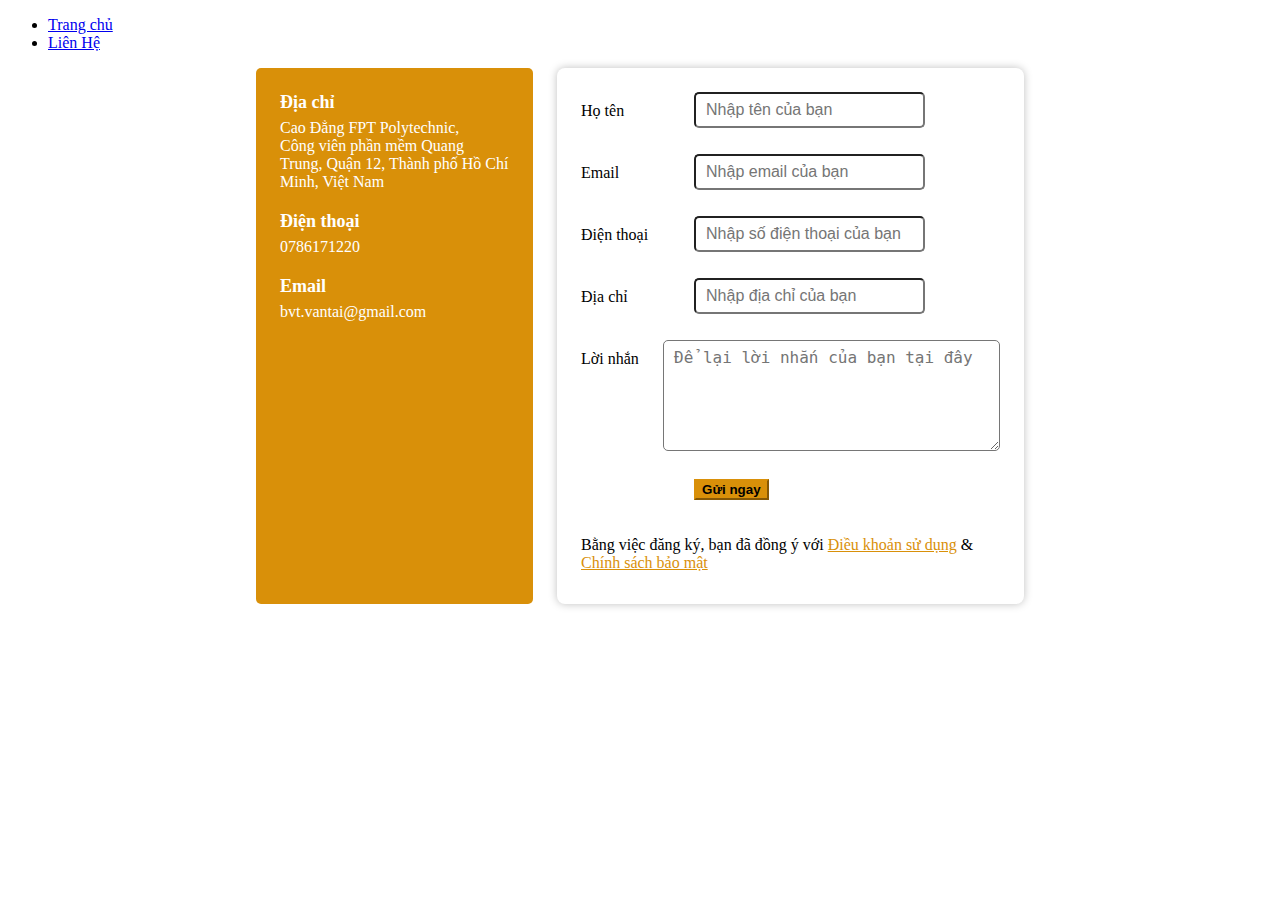
<file: asm/lienhe.html>
<!DOCTYPE html>
<html lang="en">

<head>
    <meta charset="UTF-8">
    <meta http-equiv="X-UA-Compatible" content="IE=edge">
    <meta name="viewport" content="width=device-width, initial-scale=1.0">
    <!-- <link rel="stylesheet" href="https://cdnjs.cloudflare.com/ajax/libs/font-awesome/5.15.4/css/all.min.css">
    <link href="https://cdn.jsdelivr.net/npm/bootstrap@5.3.3/dist/css/bootstrap.min.css" rel="stylesheet" integrity="sha384-QWTKZyjpPEjISv5WaRU9OFeRpok6YctnYmDr5pNlyT2bRjXh0JMhjY6hW+ALEwIH" crossorigin="anonymous"> -->
    <link rel="stylesheet" href="./css/lienhe.css">
    <title>Liên hệ</title>
</head>

<body>
    <div class="container">
        <div class="mainContent-theme">
            <div class="container bg-body-tertiary">
                <div class="row">
                    <div class="col-lg-12 col-md-12 col-sm-12 col-xs-12">
                        <ul class="d-flex">
                            <li class="p-1"><a href="./trangchu.html">Trang chủ</a></li>
                            <li class="p-1"><a href="./lienhe.html">Liên Hệ</a></li>
                        </ul>
                    </div>
                </div>
            </div>
        </div>
        <!-- main -->
        <div class="container mt-4">
            <div class="block-contact">
                <div class="f-left">
                    <div class="f-row">
                        <div class="f-name">
                           <span class="p-lg-2"><i class="fa-solid fa-location-dot"></i></span> Địa chỉ
                        </div>
                        <div class="f-des">Cao Đẳng FPT Polytechnic,
                            <br>Công viên phần mềm Quang Trung, Quận 12, Thành phố Hồ Chí Minh, Việt Nam
                        </div>
                    </div>
                    <div class="f-row">
                        <div class="f-name"><span class="p-lg-2"><i class="fa-solid fa-phone"></i></span> Điện thoại</div>
                        <div class="f-des">0786171220</div>
                    </div>
    
    
                    <!-- <div class="f-row">
                        <div class="f-name"><img class="icon" src="/grs-static/images/icon-fax.png" alt="">Fax</div>
                        <div class="f-des">0399787124</div>
                    </div> -->
                    <div class="f-row">
                        <div class="f-name"><span class="p-lg-2"><i class="fa-solid fa-envelope"></i></span> Email</div>
                        <div class="f-des">bvt.vantai@gmail.com</div>
                    </div>
                </div>
                <div class="f-right">
                    <div class="contact-form">
                        <form>
                            <div class="form-group"><label for="r_name" class="col-form-label">Họ tên</label>
                                <div class="col-input"><input type="text" name="full_name" placeholder="Nhập tên của bạn"
                                        class="form-control" id="r_name"></div>
                            </div>
                            <div class="form-group"><label for="r_email" class="col-form-label">Email</label>
                                <div class="col-input"><input type="email" name="email" placeholder="Nhập email của bạn"
                                        class="form-control" id="r_email" ></div>
                            </div>
                            <div class="form-group"><label for="r_tel" class="col-form-label">Điện thoại</label>
                                <div class="col-input"><input type="text" name="phone"
                                        placeholder="Nhập số điện thoại của bạn" class="form-control" id="r_tel"
                                        ></div>
                            </div>
                            <div class="form-group"><label for="r_address" class="col-form-label">Địa chỉ</label>
                                <div class="col-input"><input type="text" name="address" placeholder="Nhập địa chỉ của bạn"
                                        class="form-control" id="r_address"></div>
                            </div>
                            <div class="form-group"><label for="r_message" class="col-form-label">Lời nhắn</label>
                                <div class="col-input"><textarea cols="30" rows="5" name="note"
                                        placeholder="Để lại lời nhắn của bạn tại đây" id="r_message"
                                        class="form-control"></textarea></div>
                            </div>
                            <div class="form-action">
                                <div class="col-input offset-input"><button type="submit" class="btn btn-primary"
                                        title="Gửi ngay" >Gửi ngay</button></div>
                            </div>
                            <p class="notes">Bằng việc đăng ký, bạn đã đồng ý với <a title="Lotteria's Terms of Use"
                                    href="#">Điều khoản sử dụng</a> &amp; <a title="Privacy Policy"
                                    href="#">Chính sách bảo mật</a></p>
                        </form>
                    </div>
                </div>
            </div>
        </div>
        
    </div>
    <!-- <script src="https://cdnjs.cloudflare.com/ajax/libs/font-awesome/6.5.2/js/all.min.js"></script>
       <script src="https://cdn.jsdelivr.net/npm/bootstrap@5.3.3/dist/js/bootstrap.bundle.min.js" integrity="sha384-YvpcrYf0tY3lHB60NNkmXc5s9fDVZLESaAA55NDzOxhy9GkcIdslK1eN7N6jIeHz" crossorigin="anonymous"></script> -->
    
</body>

</html>
</file>
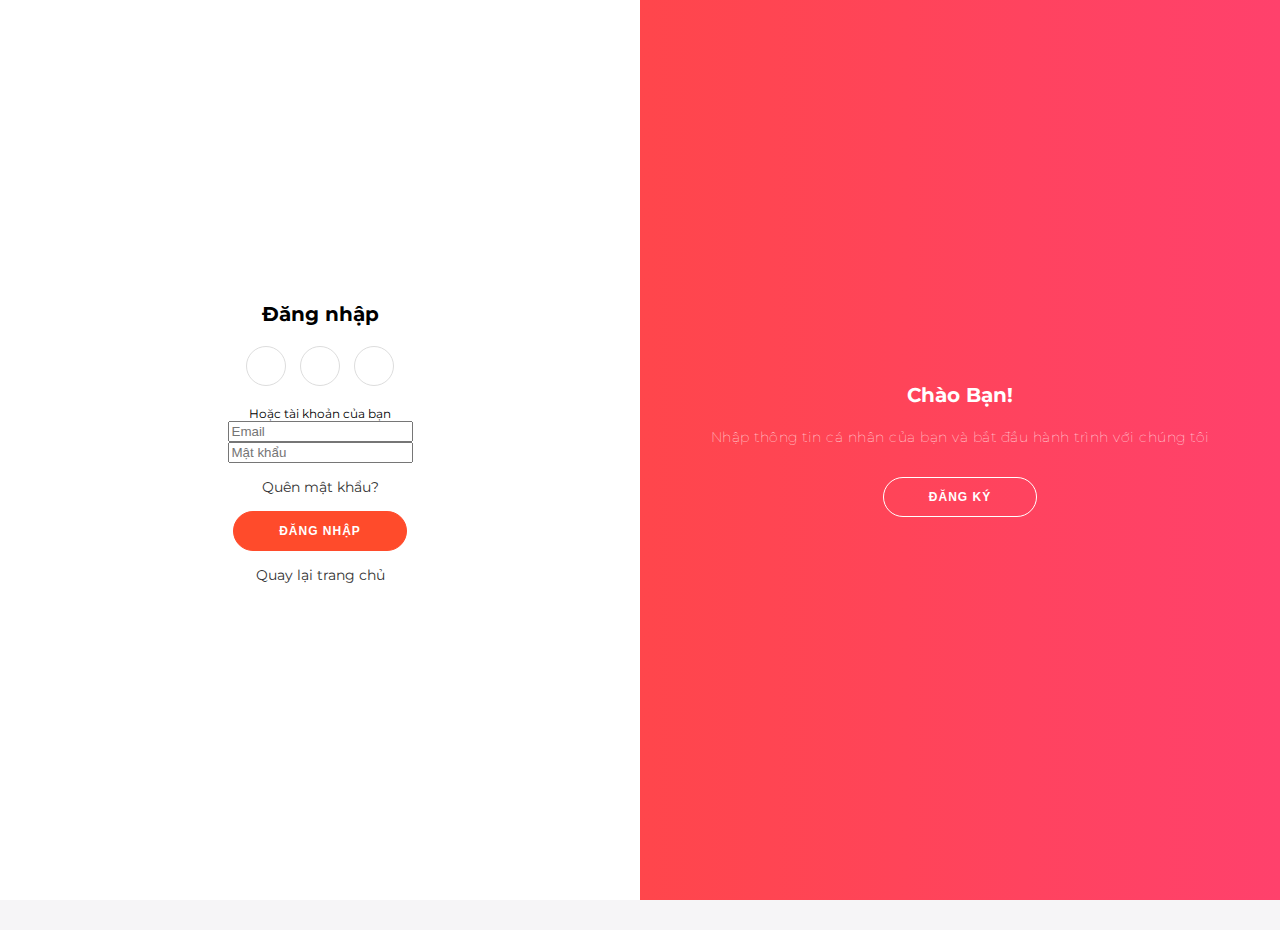
<file: asm/Login.html>
<!DOCTYPE html>
<html lang="en">
<head>
    <meta charset="UTF-8">
    <meta http-equiv="X-UA-Compatible" content="IE=edge">
    <meta name="viewport" content="width=device-width, initial-scale=1.0">
    <title>Login</title>
    <!-- <link rel="stylesheet" href="https://cdnjs.cloudflare.com/ajax/libs/font-awesome/5.15.4/css/all.min.css">
    <link href="https://cdn.jsdelivr.net/npm/bootstrap@5.3.3/dist/css/bootstrap.min.css" rel="stylesheet" integrity="sha384-QWTKZyjpPEjISv5WaRU9OFeRpok6YctnYmDr5pNlyT2bRjXh0JMhjY6hW+ALEwIH" crossorigin="anonymous"> -->
    <link rel="stylesheet" href="./css/login.css">
</head>
<body>
      
            <div class="form-container sign-up-container">
                <form action="#" class=" row g-3 needs-validation" novalidate>
                        <h1>Tạo Tài Khoản</h1>
                        <div class="social-container">
                            <a href="#" class="social"><i class="fab fa-facebook-f"></i></a>
                            <a href="#" class="social"><i class="fab fa-google-plus-g"></i></a>
                            <a href="#" class="social"><i class="fab fa-linkedin-in"></i></a>
                        </div>
                        <span>Hoặc tài khoản của bạn</span>
                        <input type="text" class="form-control" id="exampleFormControlInput1" placeholder="Tên" required>
                        <input type="email" class="form-control" id="exampleFormControlInput1" placeholder="Email">
                        <input type="password" id="inputPassword5" class="form-control" aria-describedby="passwordHelpBlock" placeholder="Mật khẩu">
                        <a href="./trangchu.html"><span><i class="fas fa-long-arrow-alt-left"></i></span> Quay lại trang chủ</a>
                        <button type="submit">Đăng ký</button>
                </form>
            </div>
      
            <div class="form-container sign-in-container">
                <form action="#" class=" row g-3 needs-validation" novalidate>
                        <h1>Đăng nhập</h1>
                    <div class="social-container">
                        <a href="#" class="social"><i class="fab fa-facebook-f"></i></a>
                        <a href="#" class="social"><i class="fab fa-google-plus-g"></i></a>
                        <a href="#" class="social"><i class="fab fa-linkedin-in"></i></a>
                    </div>
                    <span>Hoặc tài khoản của bạn</span>
                    <input type="email" class="form-control" id="exampleFormControlInput1" placeholder="Email" required>
                    <input type="password" id="inputPassword5" class="form-control" aria-describedby="passwordHelpBlock" placeholder="Mật khẩu">
                   <a href="" class="modal-pass" data-bs-toggle="modal" data-bs-target="#exampleModal" >Quên mật khẩu?</a>
                    <button class="" type="submit">Đăng nhập</button>
                    <a href="#!"><span><i class="fas fa-long-arrow-alt-left"></i></span> Quay lại trang chủ</a>
                </form>
            </div>
        
            <div class="overlay-container">
                <div class="overlay">
                    <div class="overlay-panel overlay-left">
                        <h1>Chào mừng trở lại!</h1>
                        <p>Để duy trì kết nối với chúng tôi vui lòng đăng nhập bằng thông tin cá nhân của bạn</p>
                        <button class="ghost" id="signIn">Đăng nhập</button>
                    </div>
                    <div class="overlay-panel overlay-right">
                        <h1>Chào Bạn!</h1>
                        <p>Nhập thông tin cá nhân của bạn và bắt đầu hành trình với chúng tôi</p>
                        <button class="ghost" id="signUp">Đăng ký</button>
                    </div>
                </div>
            </div>
     
 

      
   
   
    <!-- <script src="https://cdn.jsdelivr.net/npm/bootstrap@5.3.3/dist/js/bootstrap.bundle.min.js" integrity="sha384-YvpcrYf0tY3lHB60NNkmXc5s9fDVZLESaAA55NDzOxhy9GkcIdslK1eN7N6jIeHz" crossorigin="anonymous"></script> -->
</body>
</html>
</file>
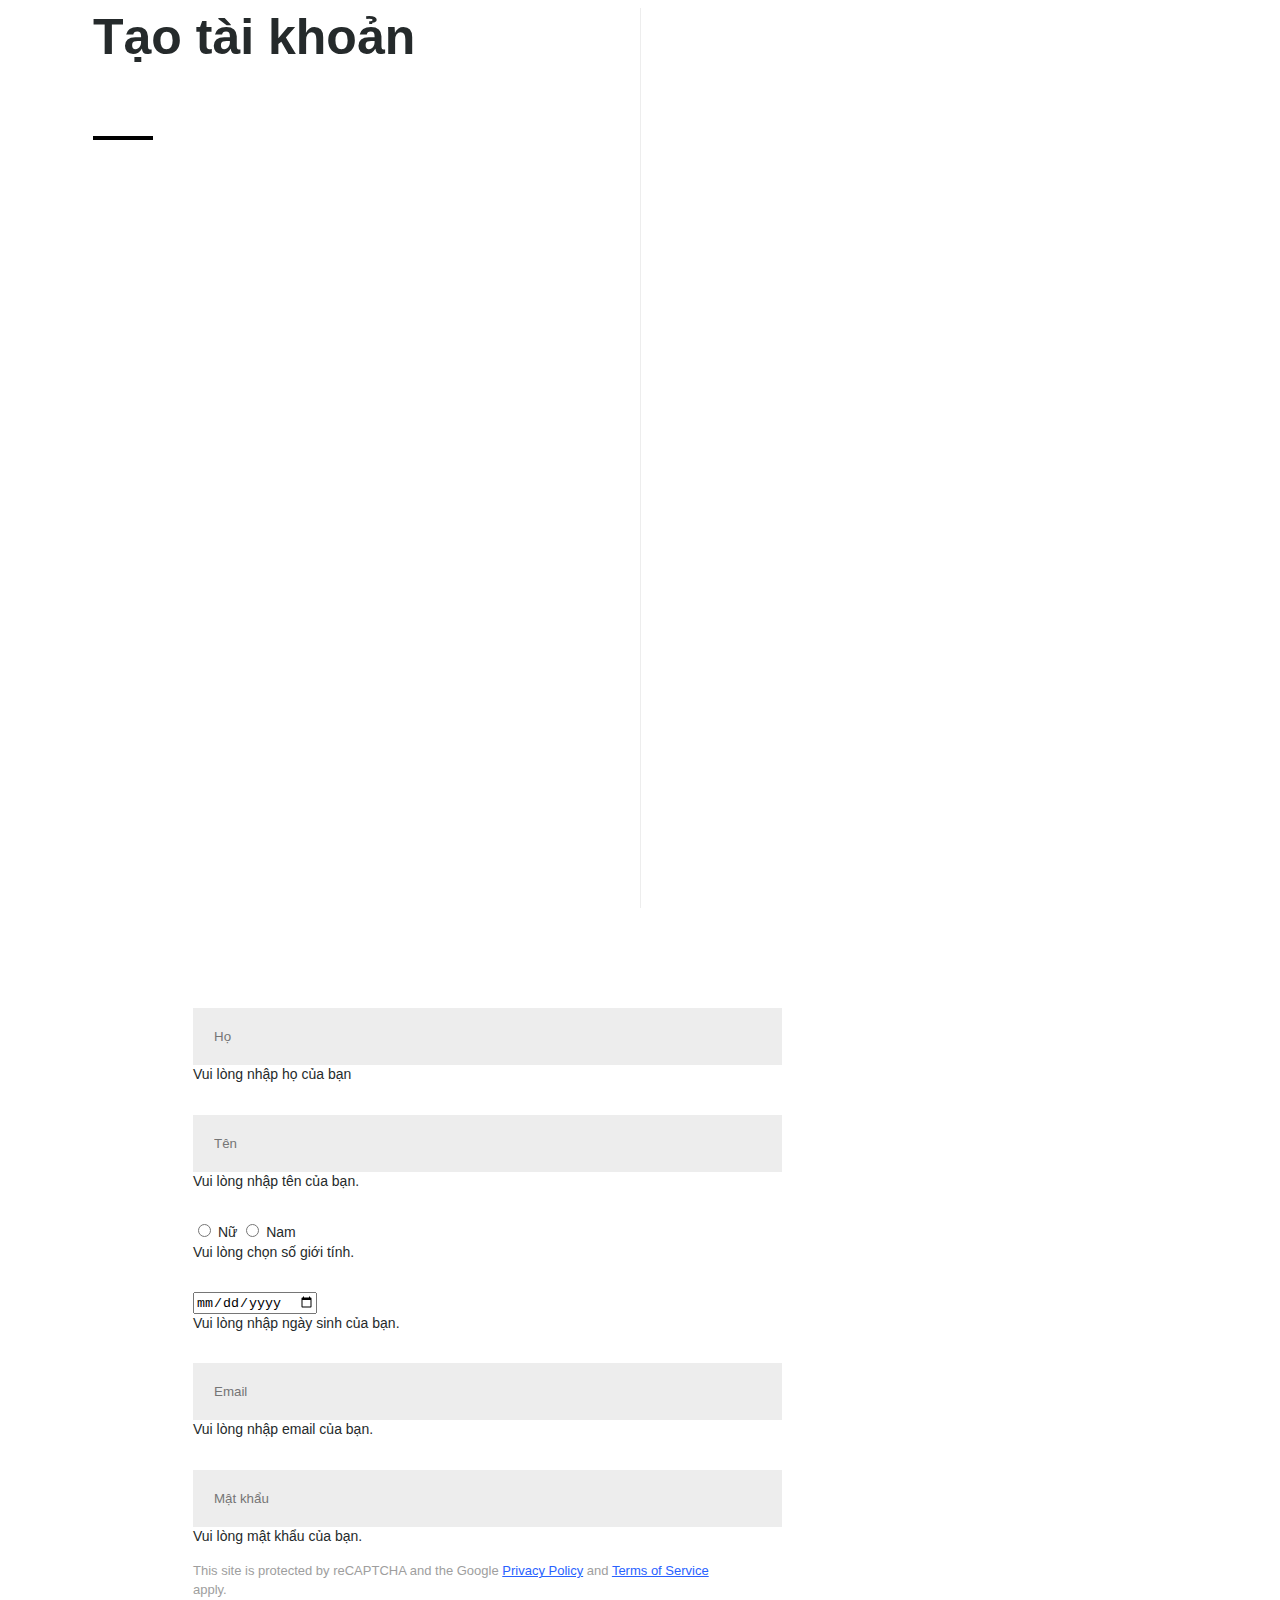
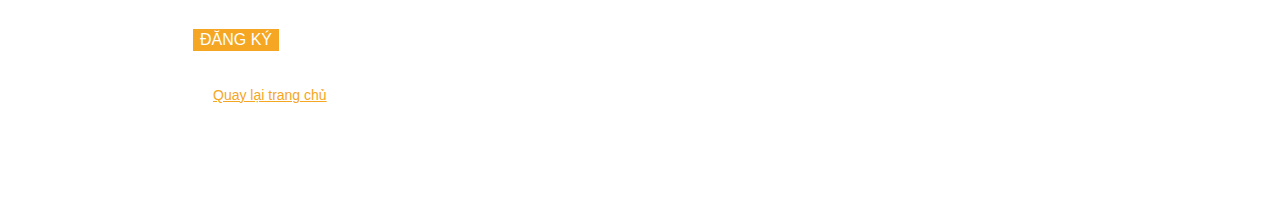
<file: asm/signup.html>
<!DOCTYPE html>
<html lang="en">
<head>
    <meta charset="UTF-8">
    <meta http-equiv="X-UA-Compatible" content="IE=edge">
    <meta name="viewport" content="width=device-width, initial-scale=1.0">
    <!-- <link rel="stylesheet" href="./bootstrap-5.3.3-dist/css/bootstrap.min.css">
    <link rel="stylesheet" href="https://cdnjs.cloudflare.com/ajax/libs/font-awesome/6.5.2/css/all.min.css" /> -->
    <link rel="stylesheet" href="./css/signup.css">
    <title>Đăng ký</title>
</head>
<body>
    <main class="mainContent-theme ">
        <div class="layout-account">
<div class="container-fluid">
<div class="row">
    <div class="col-md-6 col-xs-12 wrapbox-heading-account">
        <div class="header-page clearfix ">
            <h1>Tạo tài khoản</h1>
        </div>
    </div>
    <div class="col-md-6 col-xs-12 wrapbox-content-account ">
        <div class="userbox">
            <form class="needs-validation" novalidate>
            <div  class="md-3 clearfix large_form">
                <input type="text" placeholder="Họ"  class="form-control" size="30" required>
                <div class="invalid-feedback">
                    Vui lòng nhập họ của bạn
                </div>
            </div>
            <div  class="mb-3 clearfix large_form">
                <input type="text"  placeholder="Tên"  class="form-control" size="30" required >
                <div class="invalid-feedback">
                    Vui lòng nhập tên của bạn.
				</div>
            </div>
            <div class=" mb-3 clearfix large_form" required>
                <input id="radio1" type="radio" value="0" name="customer[gender]" > 
                <label for="radio1">Nữ</label>
                <input id="radio2" type="radio" value="1" name="customer[gender]">  
                <label for="radio2">Nam</label>
                <div class="invalid-feedback">
                    Vui lòng chọn số giới tính.
				</div>
            </div>
            <div id="form-birthday" class=" mb-3 clearfix large_form">
                <input type="date" value="" placeholder="mm/dd/yyyy"  class="form-control" size="30"  required>
                <div class="invalid-feedback">
                    Vui lòng nhập ngày sinh của bạn.
				</div>
            </div>
            <div id="form-email" class="mb-3 clearfix large_form">
                <input  type="email" placeholder="Email"  class="form-control" size="30"required pattern="^\w+@[a-zA-Z_]+?\.[a-zA-Z]{2,}$">
                <div class="invalid-feedback">
                    Vui lòng nhập email của bạn.
                </div>
			</div>
            <div  class="mb-3 clearfix large_form large_form-mr10">
                <input type="password"  placeholder="Mật khẩu"  class="password form-control" size="30" required pattern="^\w+@[a-zA-Z_]+?\.[a-zA-Z]{2,}$">
                <div class="invalid-feedback">
                    Vui lòng mật khẩu của bạn.
                    </div>
            </div>
            <div class="clearfix large_form sitebox-recaptcha">
                This site is protected by reCAPTCHA and the Google
                <a href="#">Privacy Policy</a> 
                and <a href="#">Terms of Service</a> apply.
            </div>	
            <div class="clearfix action_account_custommer">
                <div class="action_bottom">
                    <button class="btn p-3" type="submit" >ĐĂNG KÝ</button> 	
                </div>						
            </div>
            <div class="mb-3 clearfix req_pass">
                <a class="come-back" href="#!"><i class="fa fa-long-arrow-left"></i> Quay lại trang chủ</a>
            </div>
        </form> 
        </div>
       

        </div>

    </div>
</div>
</div>
</main>
<script src="./js/main.js"> </script>
  



   
<!-- <script src="./js/angular-route.min.js"></script>
<script src="./js/angular.min.jss"></script>
<script src="./bootstrap-5.3.3-dist/js/bootstrap.bundle.min.js"></script> -->


</body>
</html>
</file>
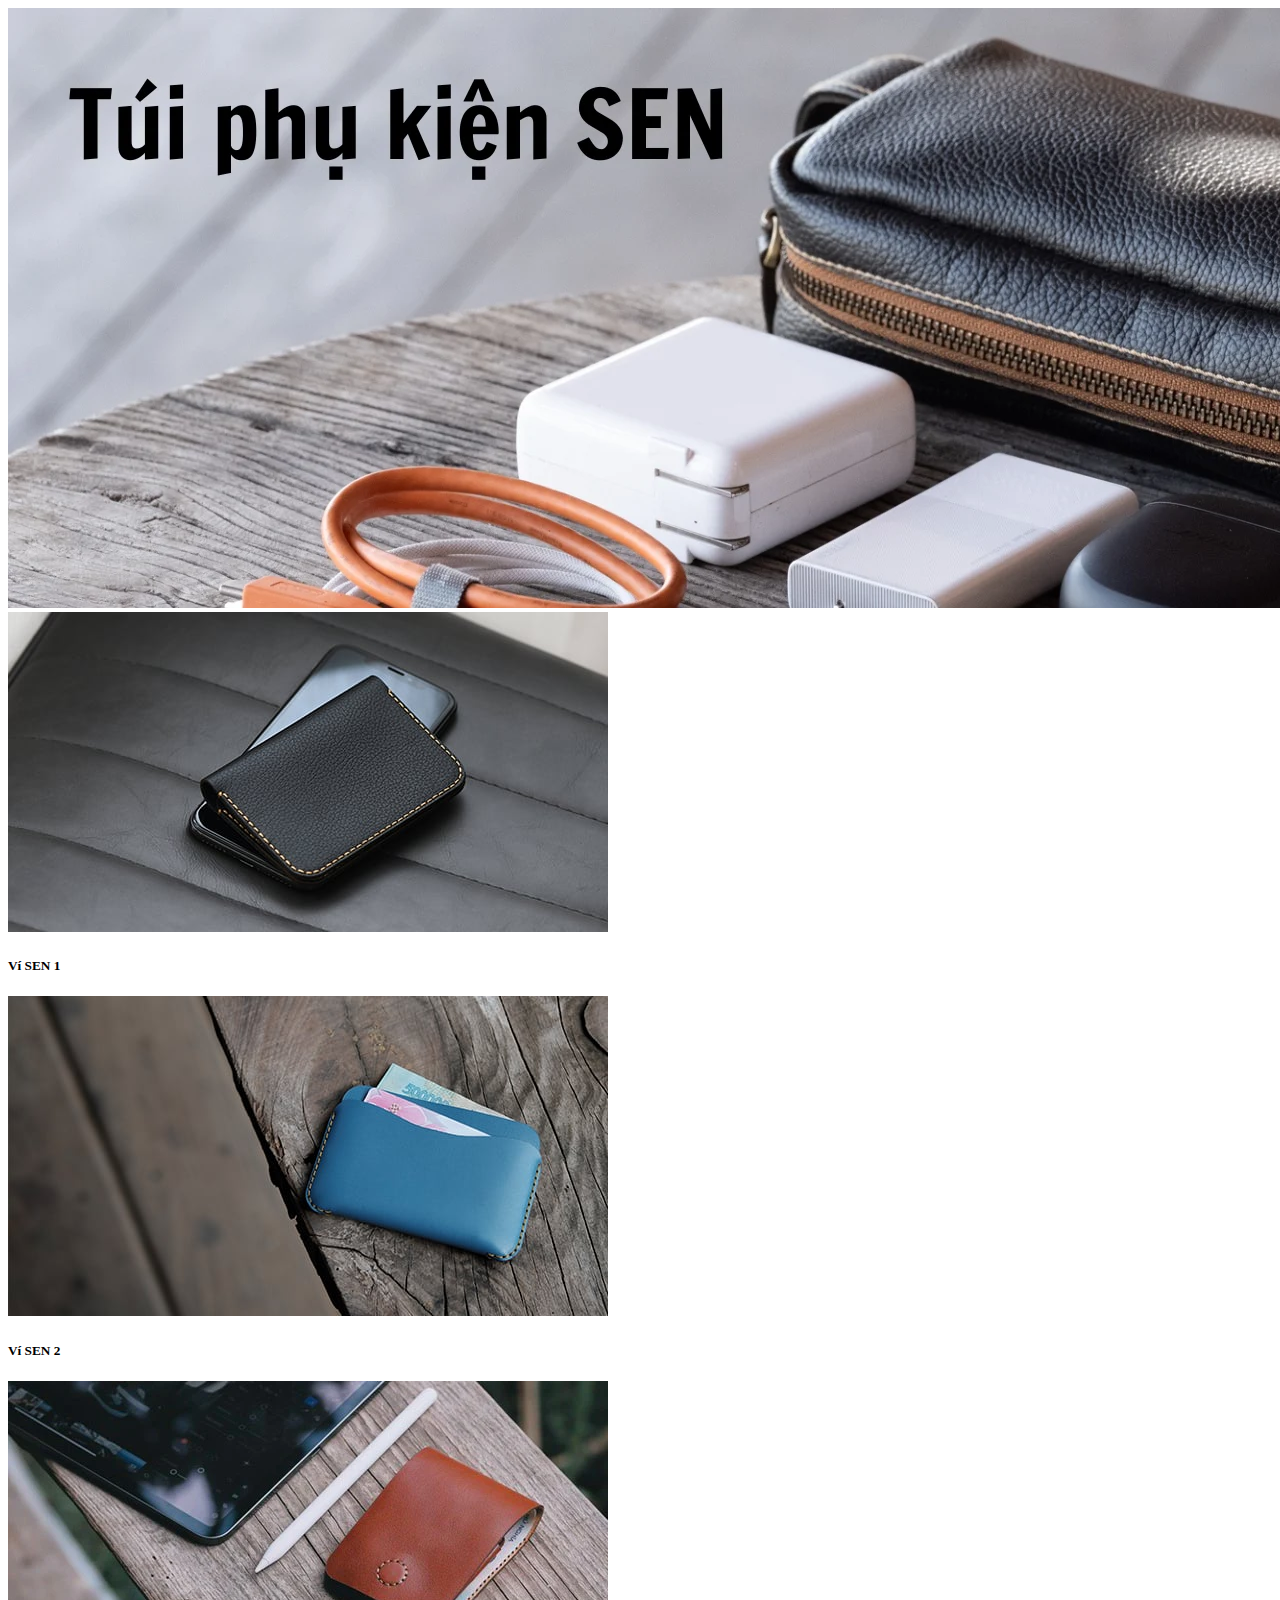
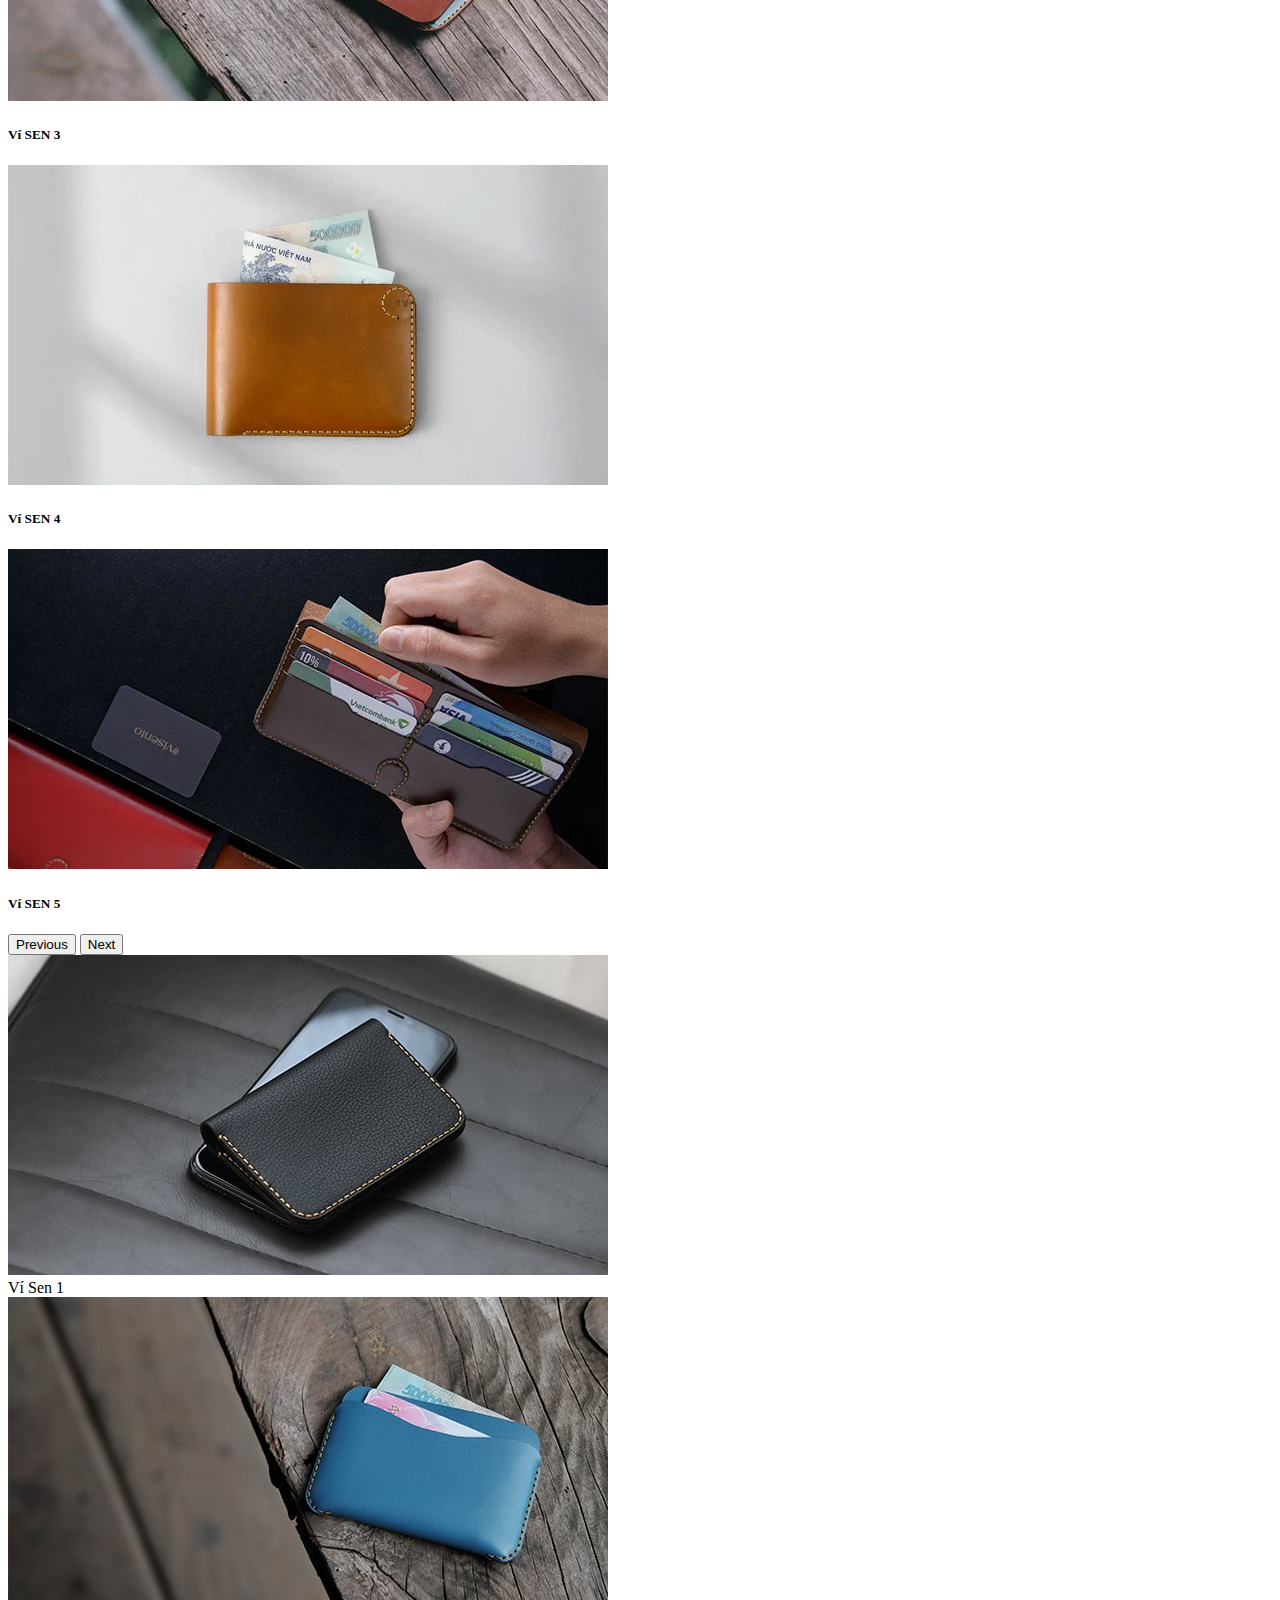
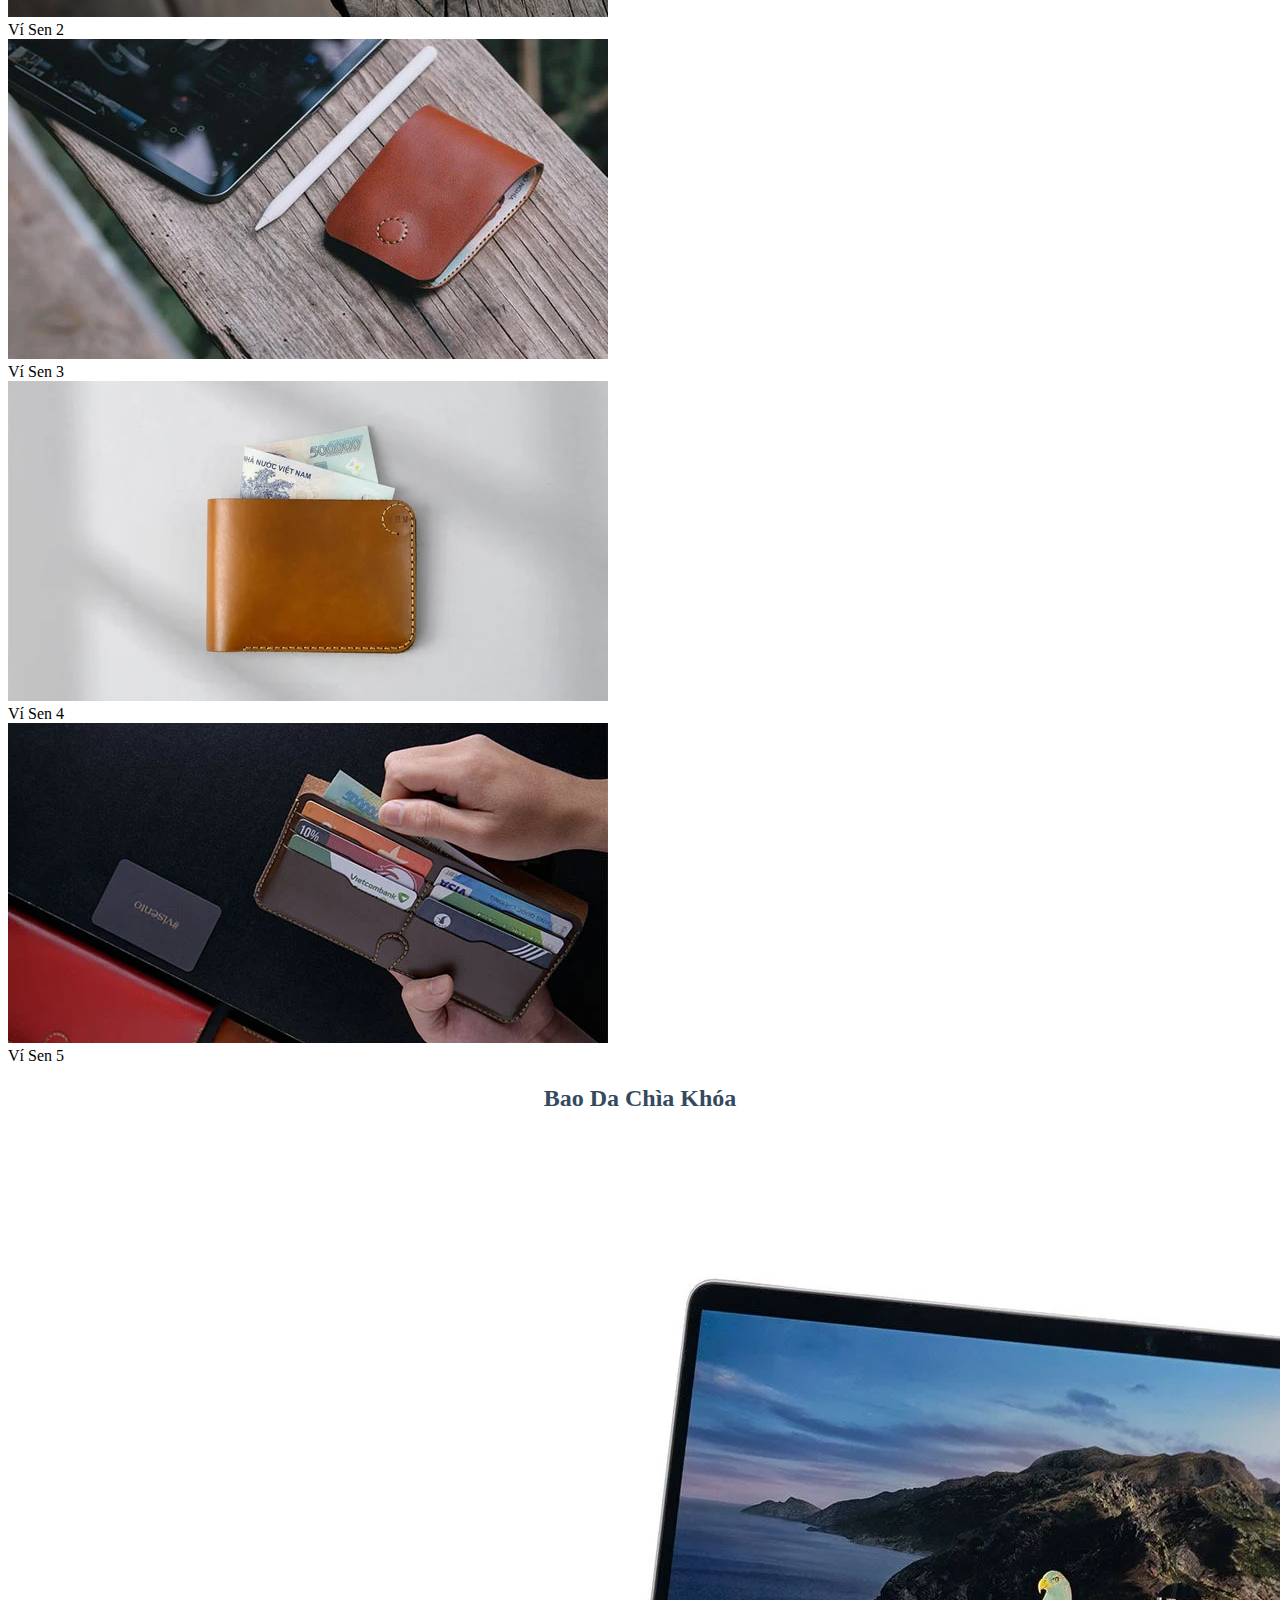
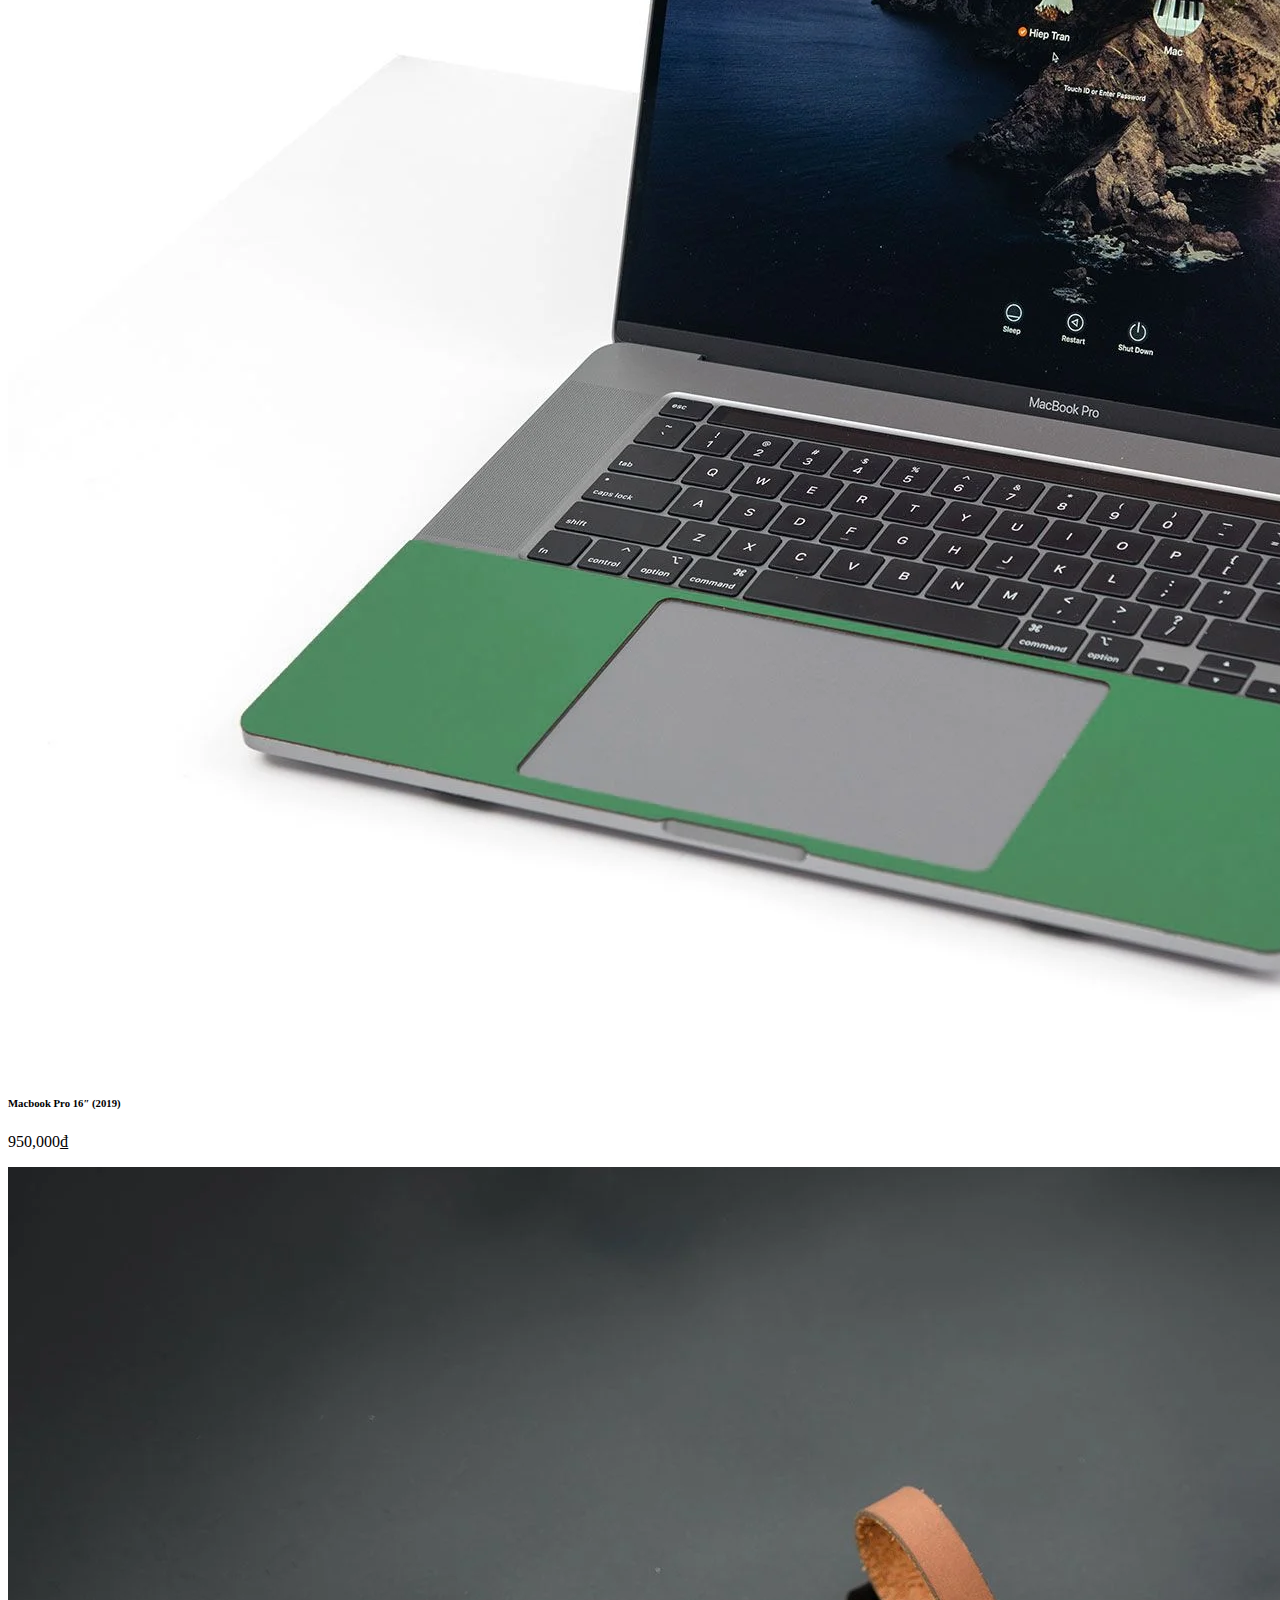
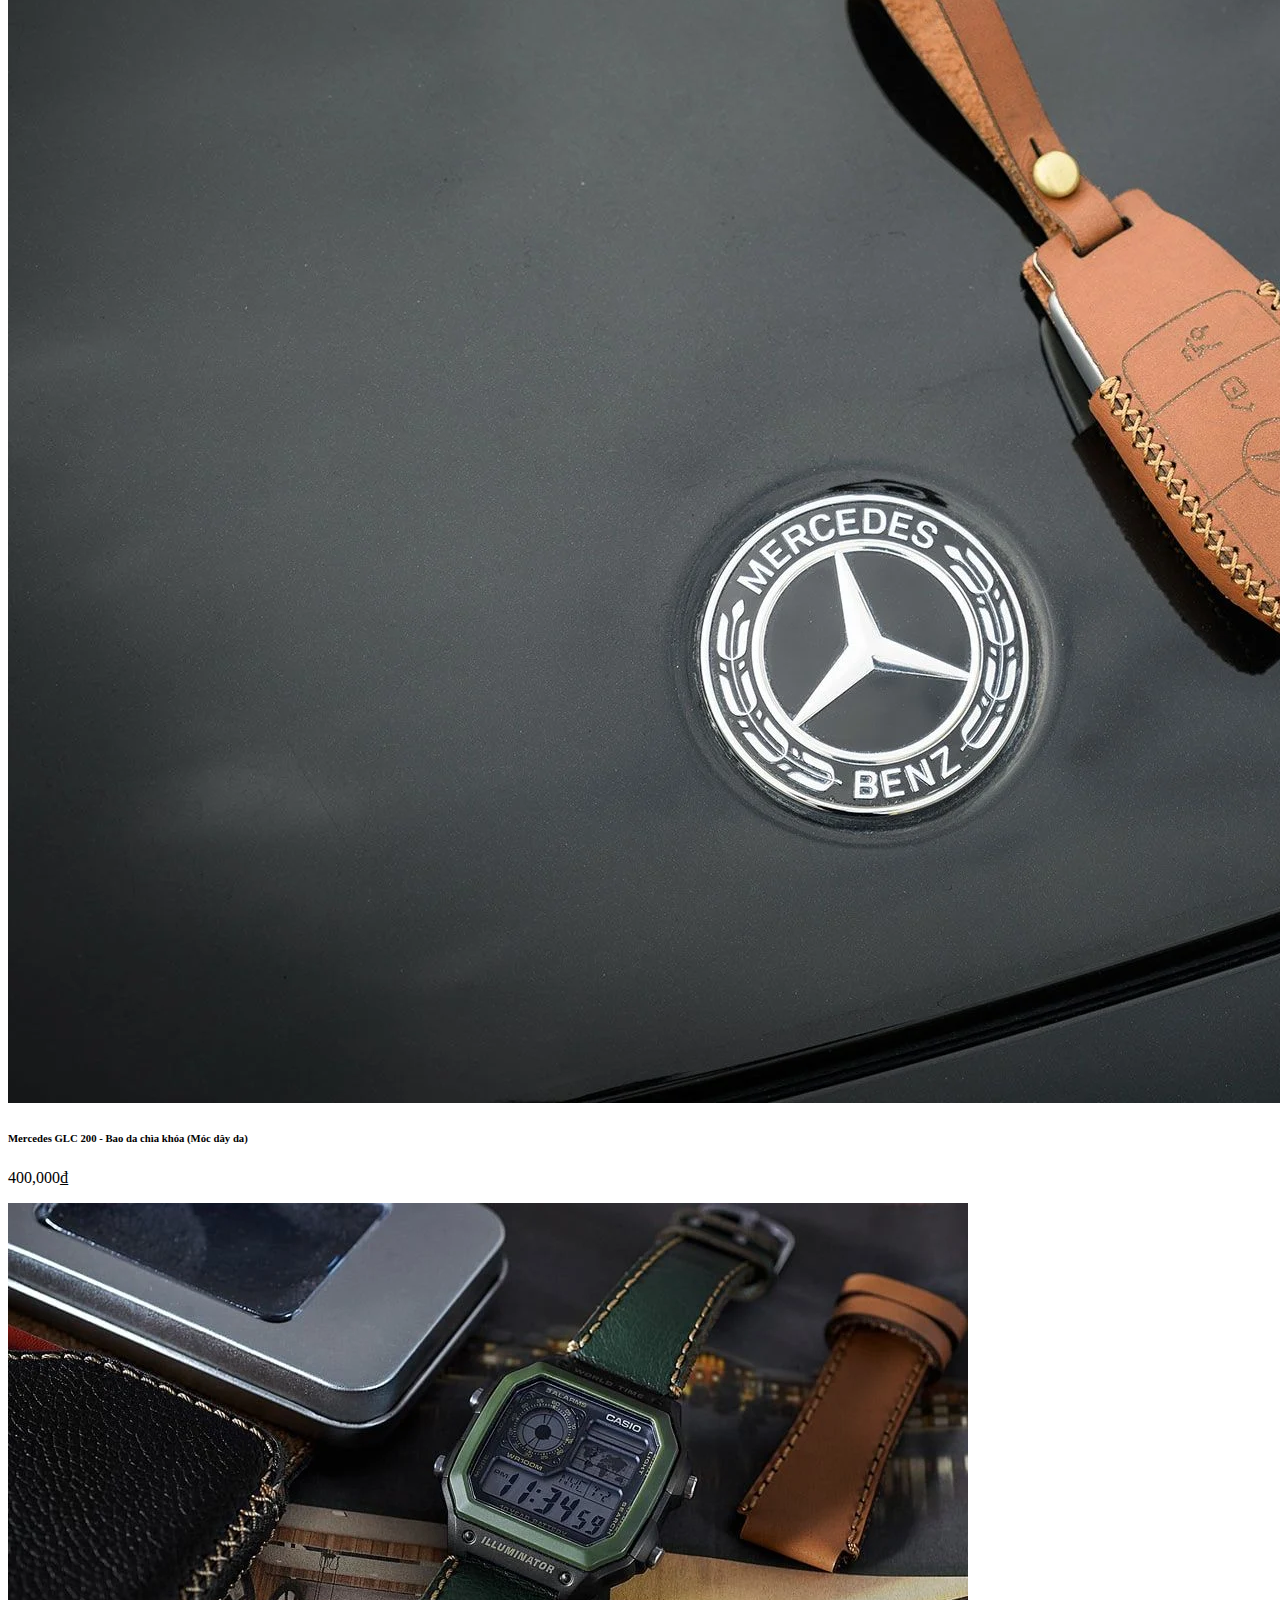
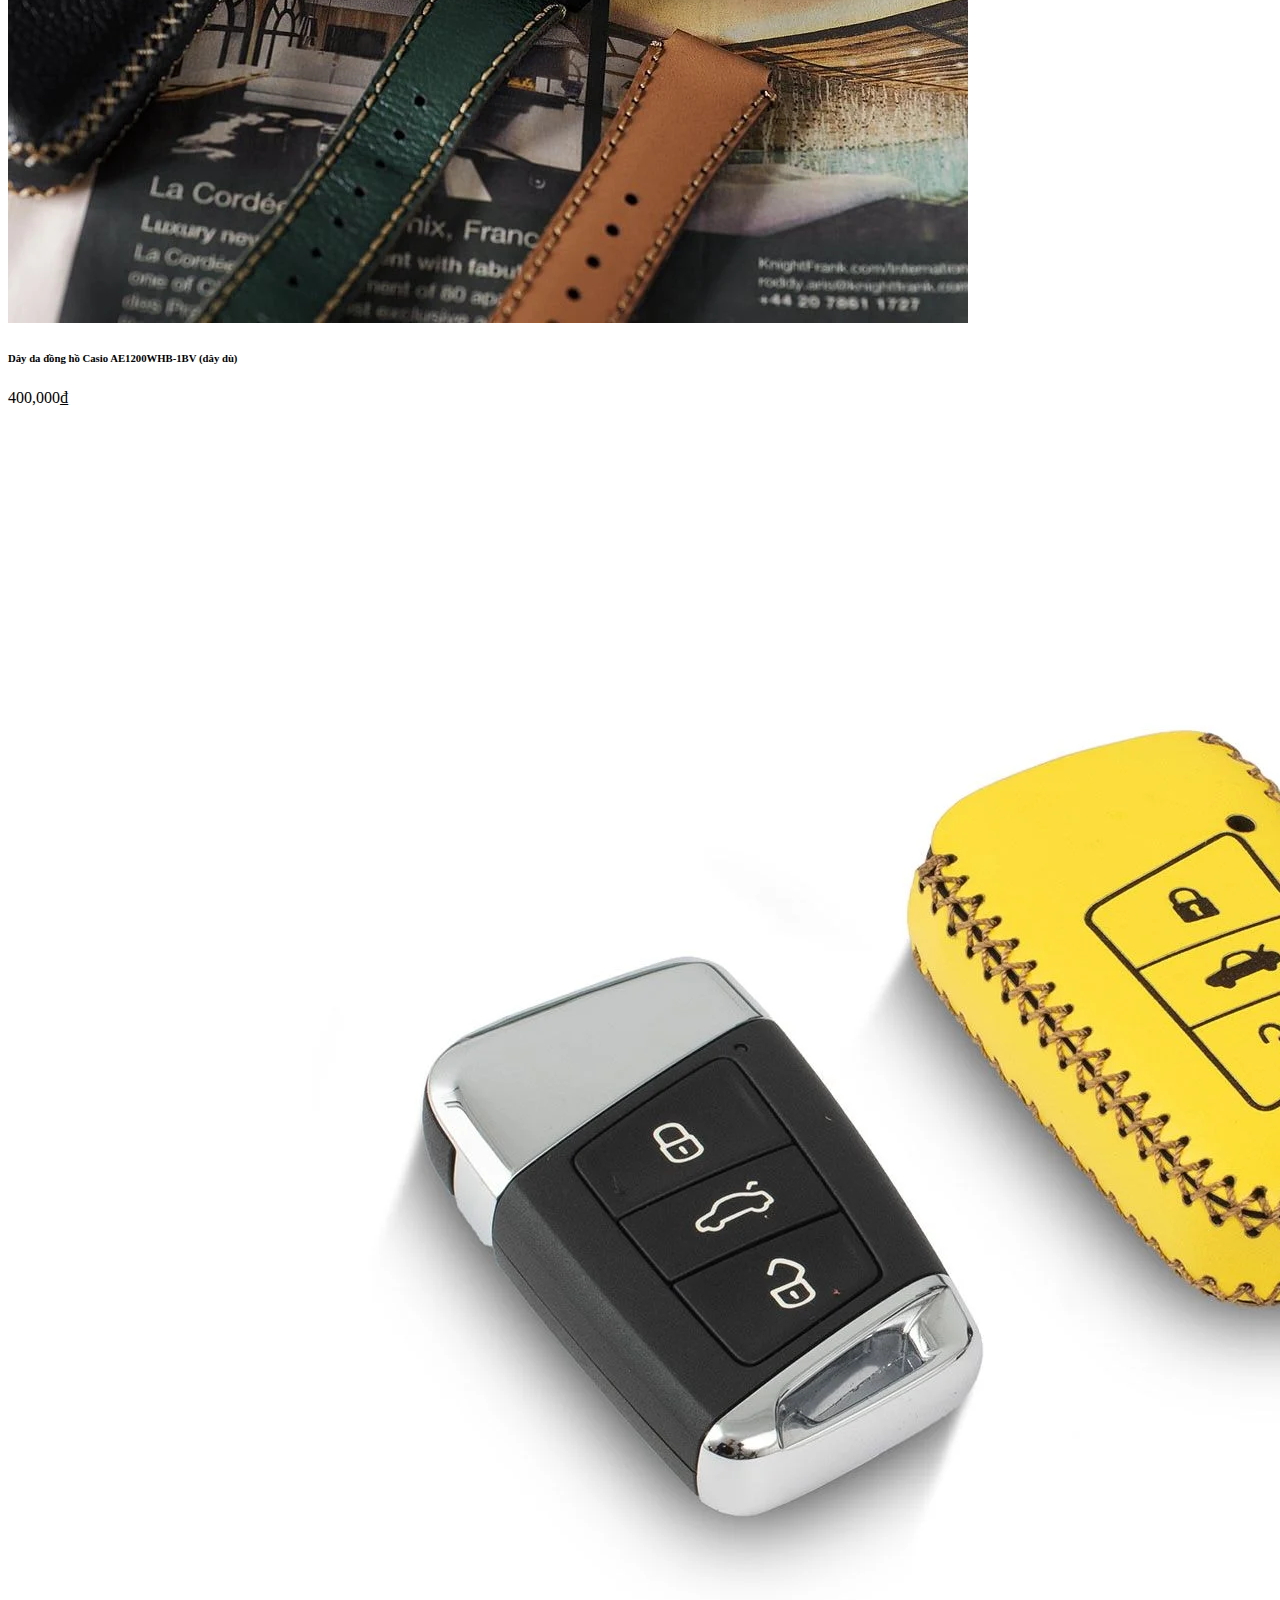
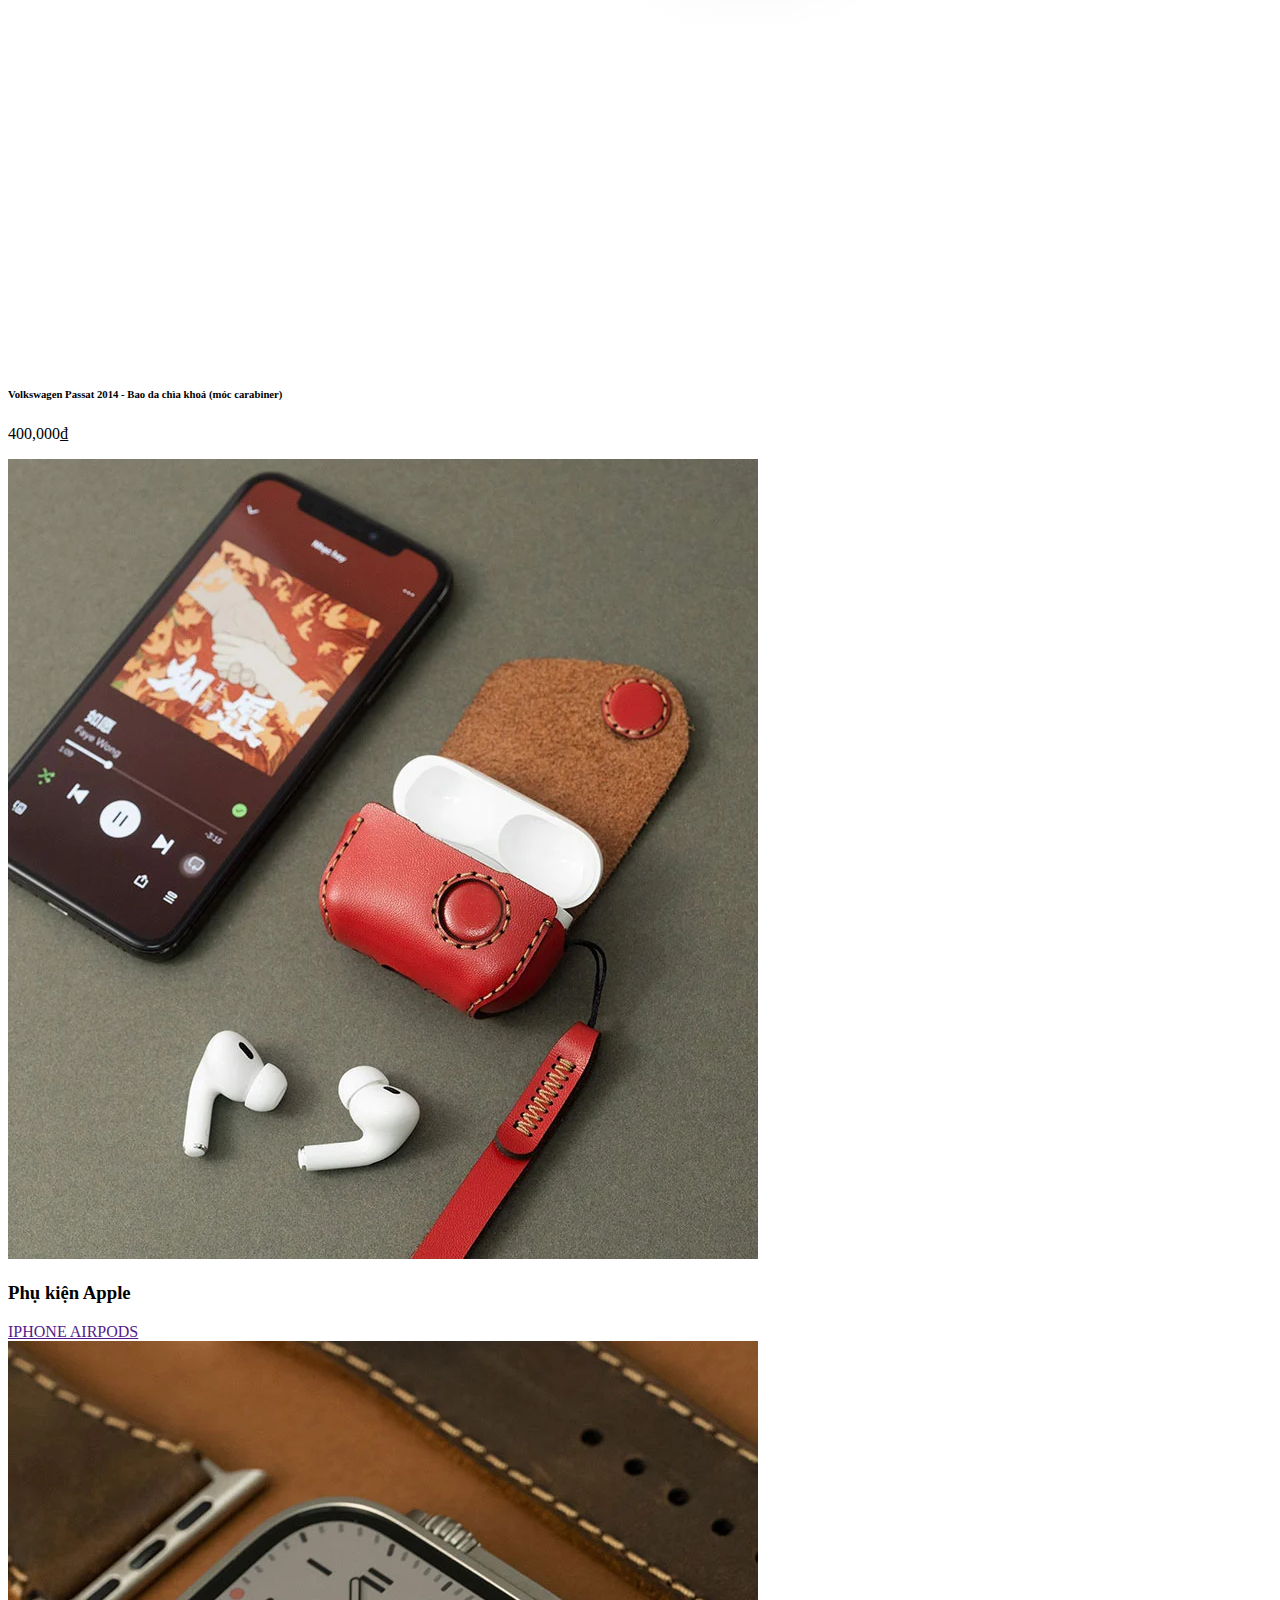
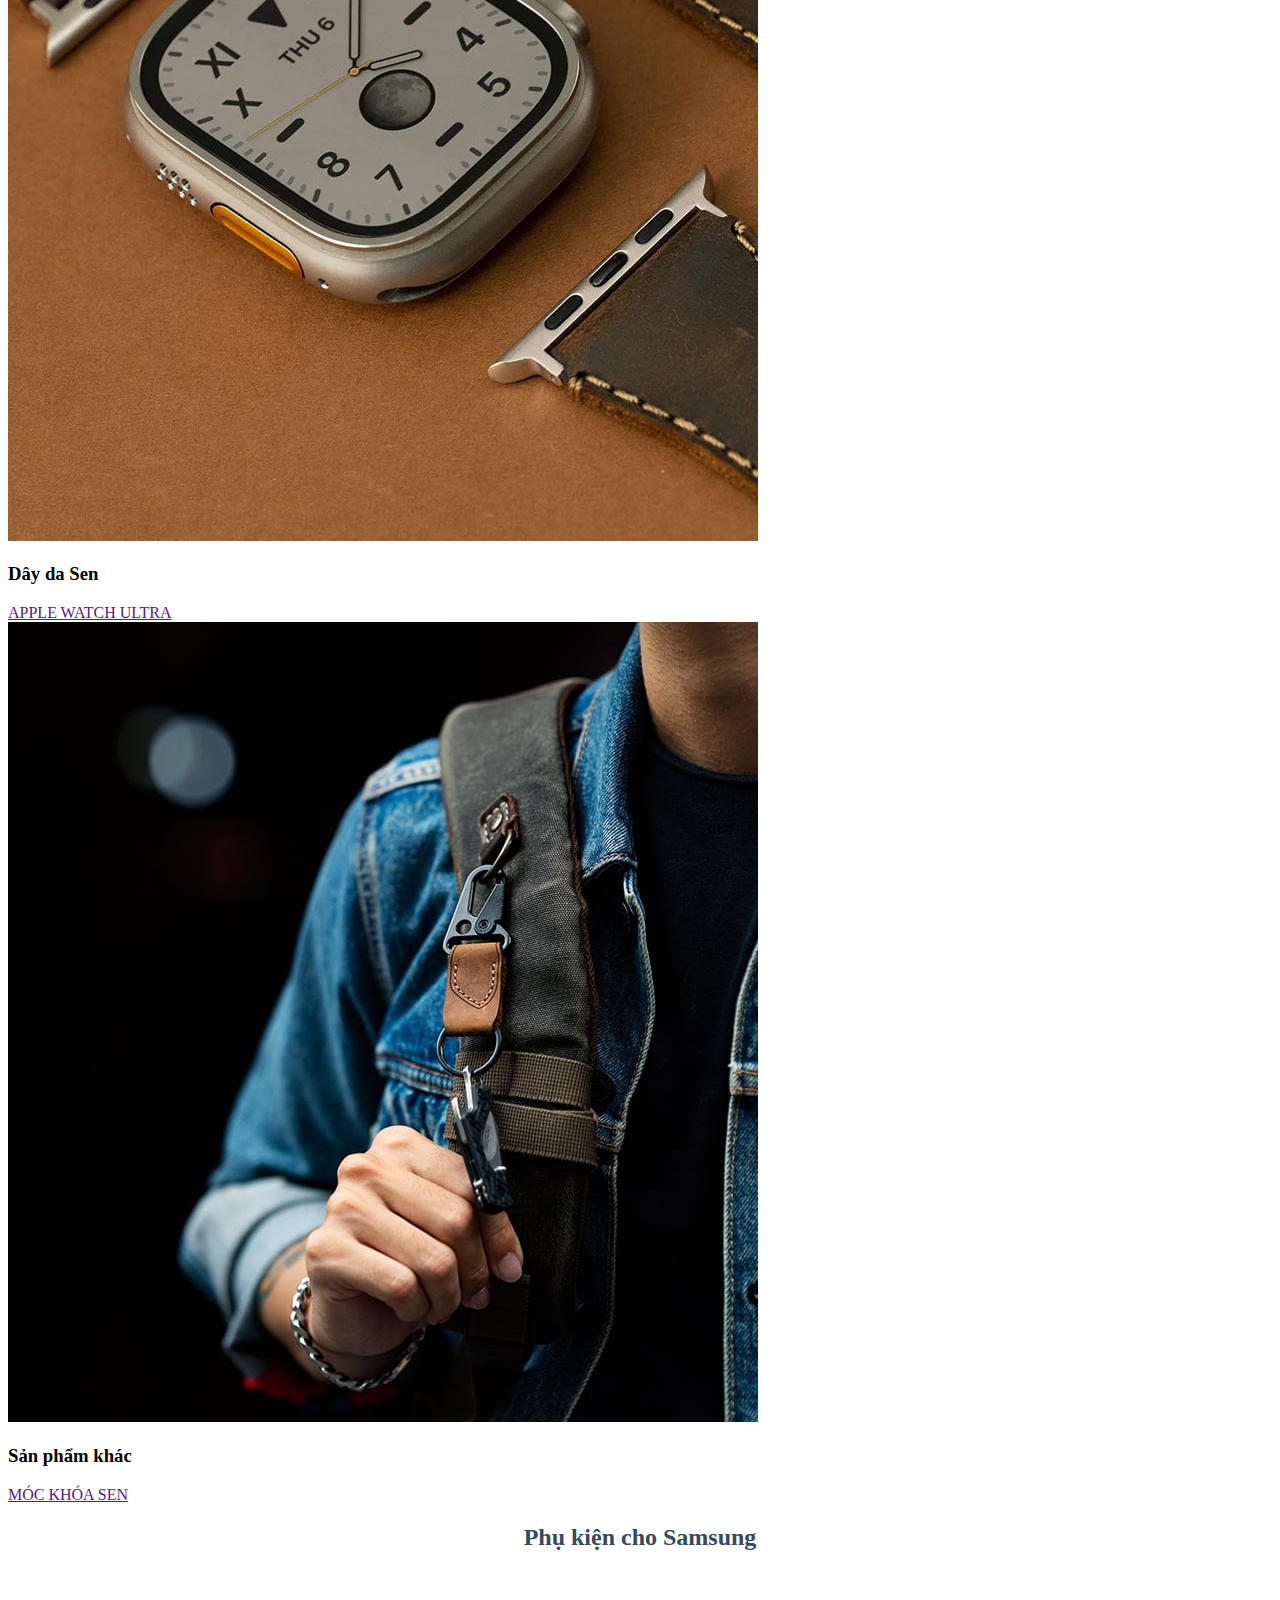
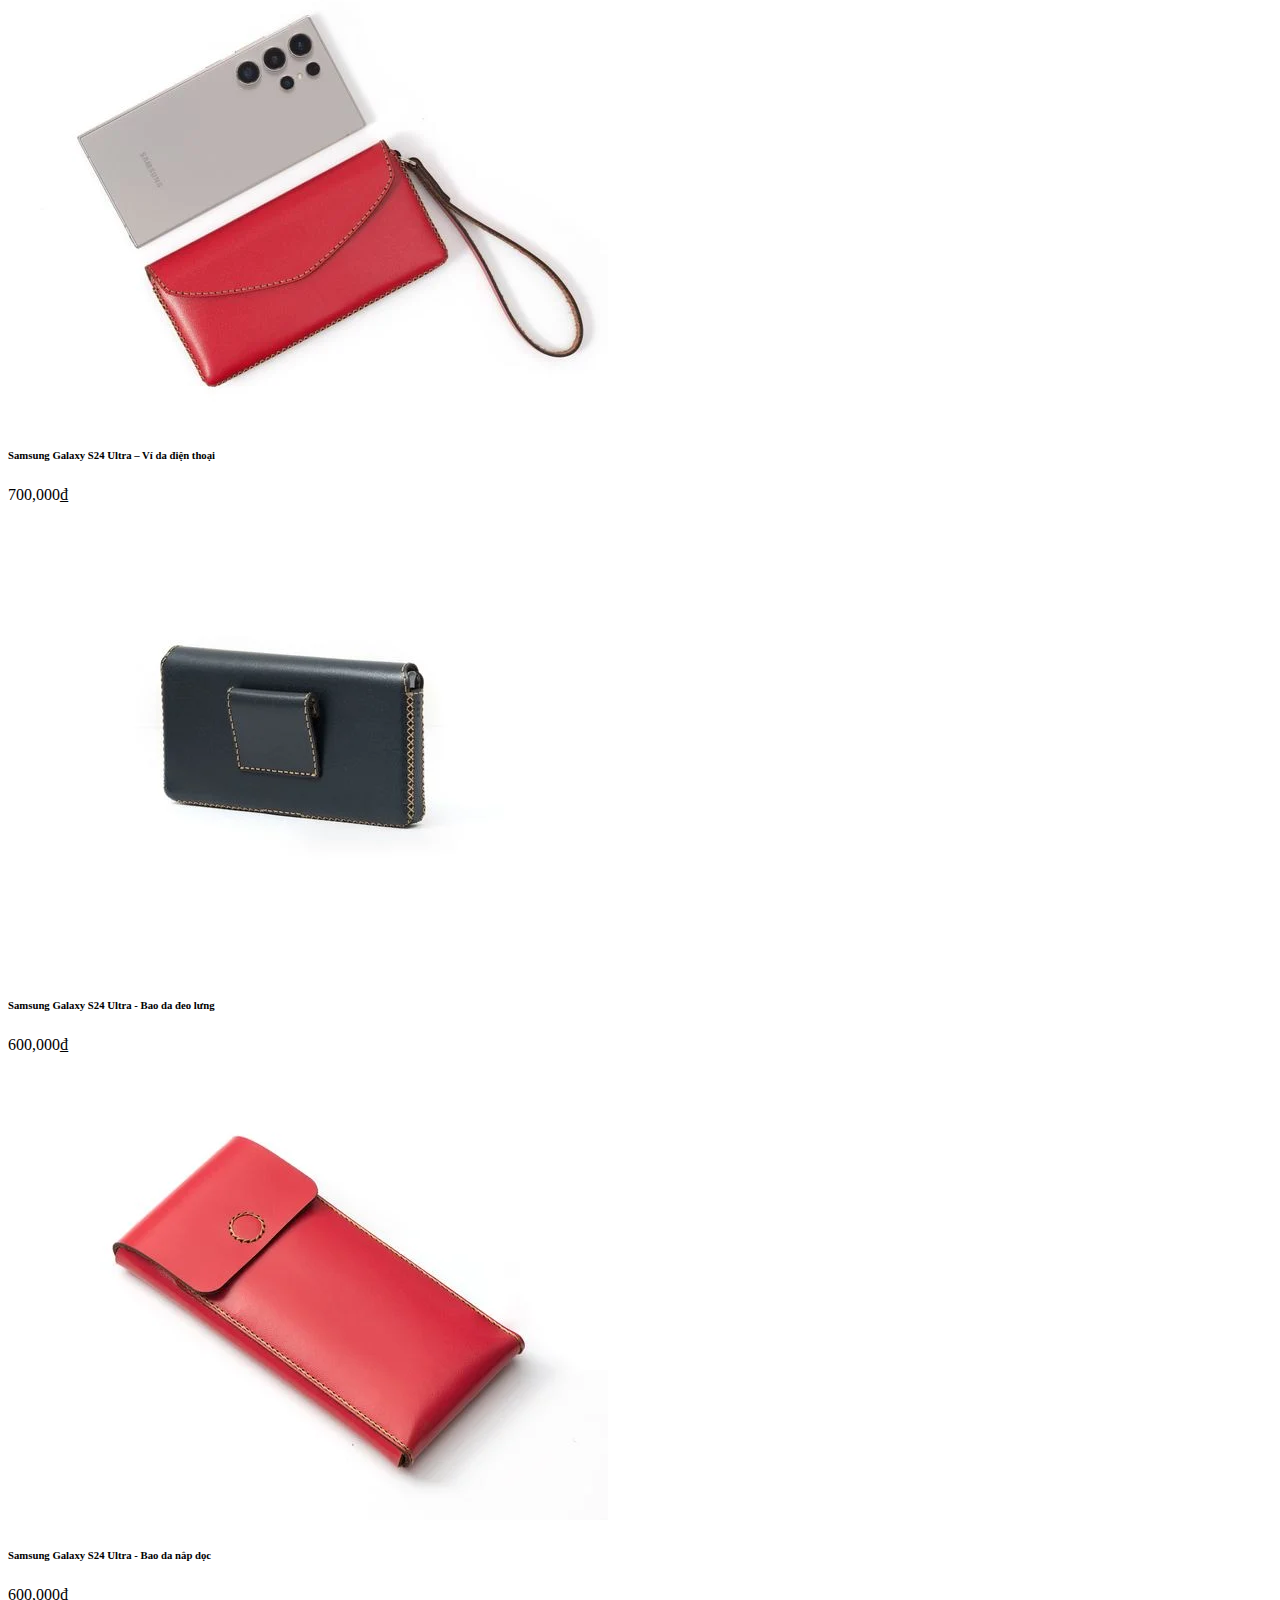
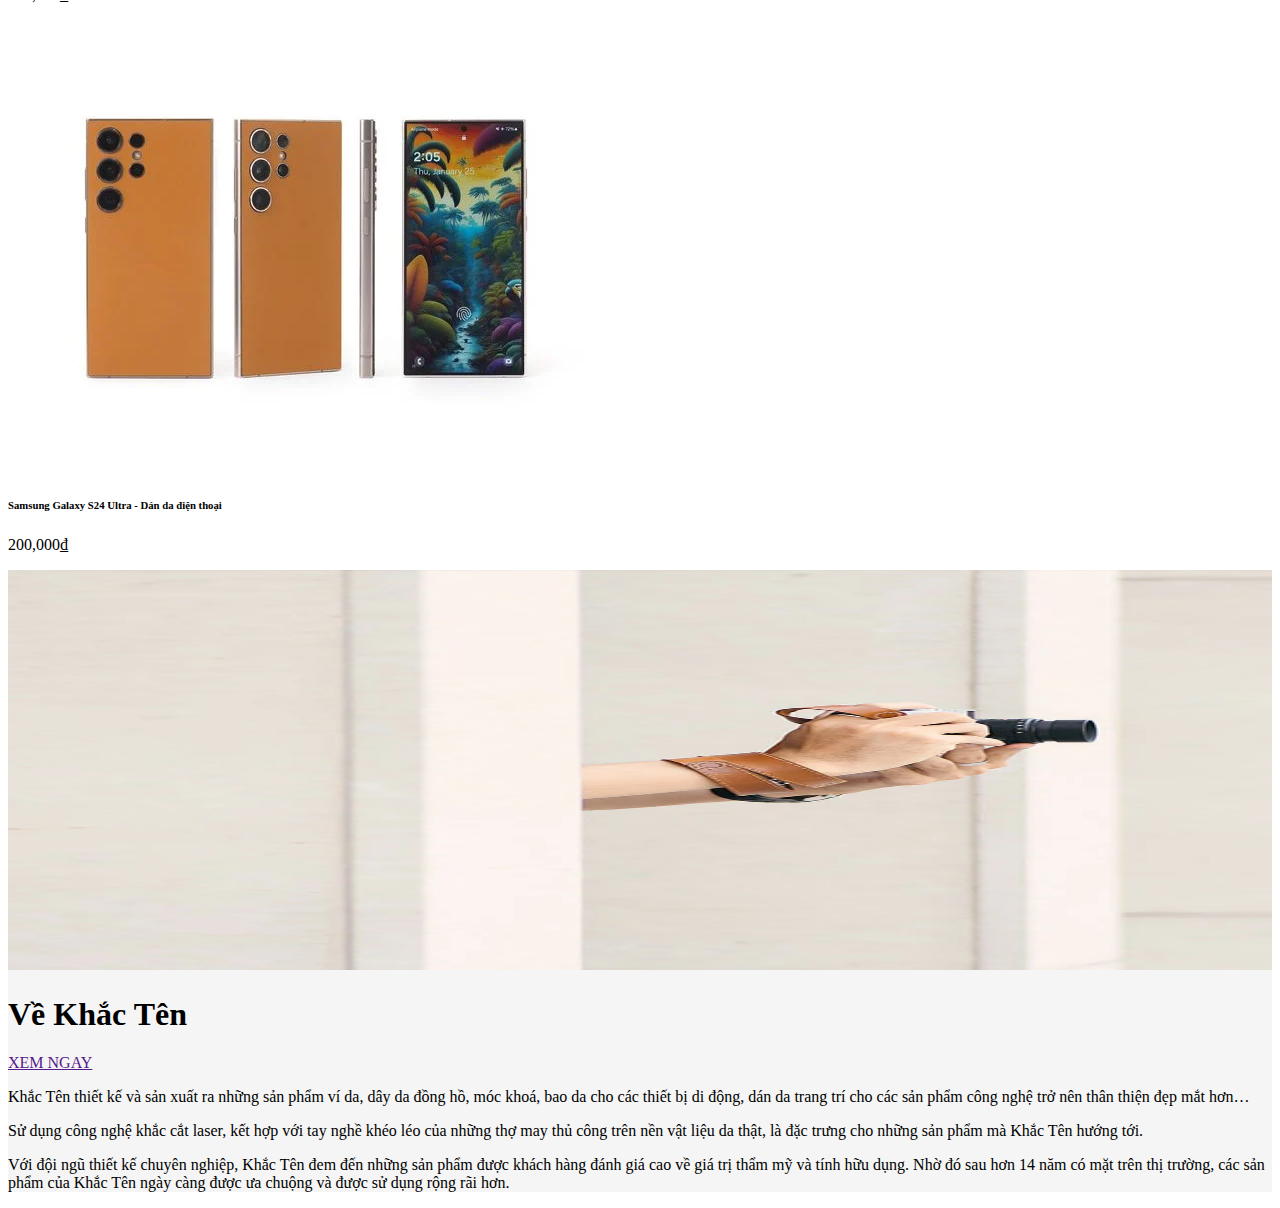
<file: asm/trangchu.html>
<!DOCTYPE html>
<html lang="en">
<head>
    <meta charset="UTF-8">
    <meta http-equiv="X-UA-Compatible" content="IE=edge">
    <meta name="viewport" content="width=device-width, initial-scale=1.0">
    <title>Trang chủ</title>
</head>
<body>
   
        <div class="row mt-4">
            <img src="./img/slideshow_1.webp" alt="">
        </div>
        <div class="row mt-2">
            <div class="col-xs-12 col-sm-6 col-md-6 col-lg">
                <div id="carouselExampleInterval" class="carousel slide" data-bs-ride="carousel">
                    <div class="carousel-inner">
                      <div class="carousel-item active" data-bs-interval="2000">
                        <img src="./img/visen1.jpg" class="d-block w-100" alt="...">
                        <div class="carousel-caption d-none d-md-block">
                            <h5>Ví SEN 1</h5>
                          </div>
                      </div>
                      <div class="carousel-item" data-bs-interval="2000">
                        <img src="./img/visen2.jpg" class="d-block w-100" alt="...">
                        <div class="carousel-caption d-none d-md-block">
                            <h5>Ví SEN 2</h5>
                          </div>
                      </div>
                      <div class="carousel-item" data-bs-interval="2000">
                        <img src="./img/visen3.webp" class="d-block w-100" alt="...">
                        <div class="carousel-caption d-none d-md-block">
                            <h5>Ví SEN 3</h5>
                          </div>
                      </div>
                      <div class="carousel-item" data-bs-interval="2000">
                        <img src="./img/visen4.webp" class="d-block w-100" alt="...">
                        <div class="carousel-caption d-none d-md-block">
                            <h5>Ví SEN 4</h5>
                          </div>
                      </div>
                      <div class="carousel-item" data-bs-interval="2000">
                        <img src="./img/visen5.webp" class="d-block w-100" alt="...">
                        <div class="carousel-caption d-none d-md-block">
                            <h5>Ví SEN 5</h5>
                          </div>
                      </div>
                    </div>
                    <button class="carousel-control-prev" type="button" data-bs-target="#carouselExampleAutoplaying" data-bs-slide="prev">
                      <span class="carousel-control-prev-icon" aria-hidden="true"></span>
                      <span class="visually-hidden">Previous</span>
                    </button>
                    <button class="carousel-control-next" type="button" data-bs-target="#carouselExampleAutoplaying" data-bs-slide="next">
                      <span class="carousel-control-next-icon" aria-hidden="true"></span>
                      <span class="visually-hidden">Next</span>
                    </button>
                  </div>
            </div>
            <div class="col-xs-12 col-sm-6 col-md-6 col-lg">
              <div class="d-flex flex-wrap">
                <div class="responsive">
                  <div class="gallery">
                    <a target="_blank" href="./img/visen1.jpg">
                      <img src="./img/visen1.jpg" alt="Cinque Terre">
                    </a>
                    <div class="desc">Ví Sen 1</div>
                  </div>
                </div>
                
                <div class="responsive">
                  <div class="gallery">
                    <a target="_blank" href="./img/visen2.jpg">
                      <img src="./img/visen2.jpg" alt="Forest">
                    </a>
                    <div class="desc">Ví Sen 2</div>
                  </div>
                </div>
                
                <div class="responsive">
                  <div class="gallery">
                    <a target="_blank" href="./img/visen3.webp">
                      <img src="./img/visen3.webp" alt="Northern Lights">
                    </a>
                    <div class="desc">Ví Sen 3</div>
                  </div>
                </div>
                
                <div class="responsive">
                  <div class="gallery">
                    <a target="_blank" href="./img/visen4.webp">
                      <img src="./img/visen4.webp" alt="Mountains">
                    </a>
                    <div class="desc">Ví Sen 4</div>
                  </div>
                </div>
                <div class="responsive mt-4">
                  <div class="gallery">
                    <a target="_blank" href="./img/visen5.webp">
                      <img src="./img/visen5.webp" alt="Mountains">
                    </a>
                    <div class="desc">Ví Sen 5</div>
                  </div>
                </div>
                
                <div class="clearfix"></div>
              </div>
               
            </div>

        </div>
        <div class="row mt-4">
            <h2 style="text-align: center; "><a  href="#" style="text-decoration: none;color:rgb(52, 73, 94); font-size: 24px;">Bao Da Chìa Khóa</a></h2>
        </div>
        <div class="container">
            <div class="row">
                <div class="col-sm-6 col-md-4 col-xs-6 col-lg-3 mt-4">
                    <div class="card">
                        <img src="./img/lot-tay-macbook.webp" class="card-img-top" alt="...">
                        <div class="card-body">
                          <h6 class="card-title">Macbook Pro 16″ (2019) </h6>
                          <p class="card-text">950,000₫</p>
                        </div>
                      </div>
                </div>
                <div class="col-sm-6 col-md-4 col-xs-6 col-lg-3 mt-4">
                    <div class="card">
                        <img src="./img/mec-glc-200.webp" class="card-img-top" alt="...">
                        <div class="card-body">
                          <h6 class="card-title">Mercedes GLC 200 - Bao da chìa khóa (Móc dây da)</h6>
                          <p class="card-text">400,000₫</p>
                        </div>
                      </div>
                </div>
                <div class="col-sm-6 col-md-4 col-xs-6 col-lg-3 mt-4">
                    <div class="card">
                        <img src="./img/casio-ae.webp" class="card-img-top" alt="...">
                        <div class="card-body">
                          <h6 class="card-title">Dây da đồng hồ Casio AE1200WHB-1BV (dây dù)</h6>
                          <p class="card-text">400,000₫</p>
                        </div>
                      </div>
                </div>
               
                <div class="col-sm-6 col-md-4 col-xs-6 col-lg-3 mt-4">
                    <div class="card">
                        <img src="./img/volkswagen-passat.webp" class="card-img-top" alt="...">
                        <div class="card-body">
                          <h6 class="card-title">Volkswagen Passat 2014 - Bao da chìa khoá (móc carabiner)</h6>
                          <p class="card-text">400,000₫</p>
                        </div>
                      </div>
                </div>
            </div>
        </div>
       <div class="row mt-4">
        <div class="col-xs-12 col-sm-6 col-md-4 col-lg-4 ">
            <div class="content-image">
                <img class="img-fluid img-thumbnail " src="./img/phukien.webp" alt="">
                <div class="title-img p-3">
                    <h3>Phụ kiện Apple</h3>
                    <a class="btn btn-outline-light" href="">IPHONE AIRPODS</a>
                </div>
            </div>
           
        </div>
        <div class="col-xs-12 col-sm-6 col-md-4 col-lg-4 ">
            <div class="content-image">
                <img class="img-fluid img-thumbnail" src="./img/dayda.webp" alt="">
                <div class="title-img p-3">
                    <h3>Dây da Sen</h3>
                    <a class="btn btn-outline-light" href="">APPLE WATCH ULTRA</a>
                </div>
            </div>
           
        </div>
        <div class="col-xs-12 col-sm-6 col-md-4 col-lg-4">
            <div class="content-image">
                <img class="img-fluid img-thumbnail" src="./img/sanphamkhac.jpg" alt="">
                <div class="title-img p-3">
                    <h3>Sản phẩm khác</h3>
                    <a class="btn  btn-outline-light" href="">MÓC KHÓA SEN</a>
                </div>
            </div>
            
        </div>
       </div>
       <div class="row mt-5">
        <h2 style="text-align: center;"><a href="#" style="text-decoration: none;color:rgb(52, 73, 94);font-size: 24px;">Phụ kiện cho Samsung</a></h2>
    </div>
    <div class="container">
        <div class="row d-flex flex-wrap">
            <div class="col-xs-12 col-sm-6 col-md-2 col-lg mt-4">
                <div class="card">
                    <img src="./img/phukiensamsung1.webp" class="card-img-top" alt="...">
                    <div class="card-body">
                      <h6 class="card-title">Samsung Galaxy S24 Ultra – Ví da điện thoại</h6>
                      <p class="card-text">700,000₫</p>
                    </div>
                  </div>
            </div>
            <div class="col-xs-12 col-sm-6 col-md-2 col-lg mt-4">
                <div class="card">
                    <img src="./img/phukiensamsung2.webp" class="card-img-top" alt="...">
                    <div class="card-body">
                      <h6 class="card-title">Samsung Galaxy S24 Ultra - Bao da đeo lưng</h6>
                      <p class="card-text">600,000₫</p>
                    </div>
                  </div>
            </div>
            <div class="col-xs-12 col-sm-6 col-md-2 col-lg mt-4">
                <div class="card">
                    <img src="./img/phukiensamsung3.webp" class="card-img-top" alt="...">
                    <div class="card-body">
                      <h6 class="card-title">Samsung Galaxy S24 Ultra - Bao da nắp dọc</h6>
                      <p class="card-text">600,000₫</p>
                    </div>
                  </div>
            </div>
           
            <div class="col-xs-12 col-sm-6 col-md-2 col-lg mt-4">
                <div class="card">
                    <img src="./img/phukiensamsung4.webp" class="card-img-top" alt="...">
                    <div class="card-body">
                      <h6 class="card-title">Samsung Galaxy S24 Ultra - Dán da điện thoại</h6>
                      <p class="card-text">200,000₫</p>
                    </div>
                  </div>
            </div>
        </div>
    </div>      
    <div class="row mt-4 d-flex justify-content-between" style="background-color: #f5f5f5;">
        <div class="col-sm-6 col-md-4 col-xs-6 col-lg-6">
          <div class="content_background">
            <img class="image-info" src="./img/bannergt.webp" alt="" width="100%" height="400px">
            <div class="img-title">
              <h1>Về Khắc Tên</h1>
              <a class="btn btn-outline-light p-2 mt-5" href="" >XEM NGAY</a>
            </div>
          </div>
          </div>
          <div class="col-sm-6 col-md-4 col-xs-6 col-lg-6">
            <div class="title-content">
              <div class="info mt-5">
                <p>Khắc Tên thiết kế và sản xuất ra những sản phẩm ví da, dây da đồng hồ, móc khoá, bao da cho các thiết bị di động, dán da trang trí cho các sản phẩm công nghệ trở nên thân thiện đẹp mắt hơn…</p>
                <p>Sử dụng công nghệ khắc cắt laser, kết hợp với tay nghề khéo léo của những thợ may thủ công trên nền vật liệu da thật, là đặc trưng cho những sản phẩm mà Khắc Tên hướng tới.</p>
                <p>Với đội ngũ thiết kế chuyên nghiệp, Khắc Tên đem đến những sản phẩm được khách hàng đánh giá cao về giá trị thẩm mỹ và tính hữu dụng. Nhờ đó sau hơn 14 năm có mặt trên thị trường, các sản phẩm của Khắc Tên ngày càng được ưa chuộng và được sử dụng rộng rãi hơn.</p>
              </div>
            </div>
          </div>
    
        </div>


</body>
</html>
</file>
<file: asm/css/lienhe.css>
/* main */
@media (min-width: 992px) {
    .block-contact {
        display: flex;
        margin: 0 auto;
        max-width: 768px;
    }
}
.block-contact .f-left {
    -webkit-border-radius: 5px;
    -moz-border-radius: 5px;
    border-radius: 5px;
    /* background: #ff5b6a; */
    background: #d99009;
    color: #fff;
    padding: 24px;
    margin-right: 24px;
    width: 280px;
}
img {
    vertical-align: middle;
    border-style: none;
}
/* * {
    scrollbar-width: thin;
    scrollbar-color: #FF5B6A transparent;
} */

.block-contact .f-left .f-name {
    display: flex;
    align-items: center;
    font-size: 18px;
    font-weight: 700;
    margin-bottom: 6px;
}
.block-contact .f-left .icon {
    margin-right: 12px;
}
.block-contact .f-left .f-row+.f-row {
    margin-top: 20px;
}


.contact-form {
    -webkit-border-radius: 8px;
    -moz-border-radius: 8px;
    border-radius: 8px;
    box-shadow: 0 0 8px rgba(0, 0, 0, .25);
    padding: 24px 24px 32px;
}
.form-group label {
    font-weight: 500;
    display: block;
}
.col-form-label {
    padding-top: calc(0.375rem + 1px);
    padding-bottom: calc(0.375rem + 1px);
    margin-bottom: 0;
    font-size: inherit;
    line-height: 1.5;
}
.form-control {
    font-size: 16px;
    /* border-color: #ff5b6a; */
    height: auto;
    padding: 7px 10px;
    -webkit-border-radius: 5px;
    -moz-border-radius: 5px;
    border-radius: 5px;
}
@media (min-width: 992px) {
    .contact-form .form-group {
        display: flex;
    }
}
@media (min-width: 992px) {
    .contact-form .offset-input {
        margin-left: 113px;
        text-align: left;
    }
}

@media (min-width: 992px) {
    .contact-form .col-form-label {
        flex: 1 95px;
        max-width: 95px;
        margin-right: 18px;
    }
}
@media (min-width: 992px) {
    .contact-form .col-input {
        flex: 1 0;
    }
}
.contact-form .form-group {
    margin-bottom: 24px;
}
.contact-form .btn {
    font-weight: 700;

}
.btn-primary, .btn-primary:focus, .btn-primary:hover {
    /* background-color: #ff5b6a;
    border-color: #ff5b6a; */
    background-color: #d99009;
    border-color: #d99009;
}
.contact-form .notes {
    padding-top: 20px;
    margin-bottom: 0;
}
.contact-form .notes a {
    /* color: #ff5b6a; */
    color: #d99009;
    font-size: 16px;
}
</file>
<file: asm/css/login.css>
@import url('https://fonts.googleapis.com/css?family=Montserrat:400,800');



/* :root, [data-bs-theme=light] {
    --bs-blue: #0d6efd;
    --bs-indigo: #6610f2;
    --bs-purple: #6f42c1;
    --bs-pink: #d63384;
    --bs-red: #dc3545;
    --bs-orange: #fd7e14;
    --bs-yellow: #ffc107;
    --bs-green: #198754;
    --bs-teal: #20c997;
    --bs-cyan: #0dcaf0;
    --bs-black: #000;
    --bs-white: #fff;
    --bs-gray: #6c757d;
    --bs-gray-dark: #343a40;
    --bs-gray-100: #f8f9fa;
    --bs-gray-200: #e9ecef;
    --bs-gray-300: #dee2e6;
    --bs-gray-400: #ced4da;
    --bs-gray-500: #adb5bd;
    --bs-gray-600: #6c757d;
    --bs-gray-700: #495057;
    --bs-gray-800: #343a40;
    --bs-gray-900: #212529;
    --bs-primary: #0d6efd;
    --bs-secondary: #6c757d;
    --bs-success: #198754;
    --bs-info: #0dcaf0;
    --bs-warning: #ffc107;
    --bs-danger: #dc3545;
    --bs-light: #f8f9fa;
    --bs-dark: #212529;
    --bs-primary-rgb: 13, 110, 253;
    --bs-secondary-rgb: 108, 117, 125;
    --bs-success-rgb: 25, 135, 84;
    --bs-info-rgb: 13, 202, 240;
    --bs-warning-rgb: 255, 193, 7;
    --bs-danger-rgb: 220, 53, 69;
    --bs-light-rgb: 248, 249, 250;
    --bs-dark-rgb: 33, 37, 41;
    --bs-primary-text-emphasis: #052c65;
    --bs-secondary-text-emphasis: #2b2f32;
    --bs-success-text-emphasis: #0a3622;
    --bs-info-text-emphasis: #055160;
    --bs-warning-text-emphasis: #664d03;
    --bs-danger-text-emphasis: #58151c;
    --bs-light-text-emphasis: #495057;
    --bs-dark-text-emphasis: #495057;
    --bs-primary-bg-subtle: #cfe2ff;
    --bs-secondary-bg-subtle: #e2e3e5;
    --bs-success-bg-subtle: #d1e7dd;
    --bs-info-bg-subtle: #cff4fc;
    --bs-warning-bg-subtle: #fff3cd;
    --bs-danger-bg-subtle: #f8d7da;
    --bs-light-bg-subtle: #fcfcfd;
    --bs-dark-bg-subtle: #ced4da;
    --bs-primary-border-subtle: #9ec5fe;
    --bs-secondary-border-subtle: #c4c8cb;
    --bs-success-border-subtle: #a3cfbb;
    --bs-info-border-subtle: #9eeaf9;
    --bs-warning-border-subtle: #ffe69c;
    --bs-danger-border-subtle: #f1aeb5;
    --bs-light-border-subtle: #e9ecef;
    --bs-dark-border-subtle: #adb5bd;
    --bs-white-rgb: 255, 255, 255;
    --bs-black-rgb: 0, 0, 0;
    --bs-font-sans-serif: system-ui, -apple-system, "Segoe UI", Roboto, "Helvetica Neue", "Noto Sans", "Liberation Sans", Arial, sans-serif, "Apple Color Emoji", "Segoe UI Emoji", "Segoe UI Symbol", "Noto Color Emoji";
    --bs-font-monospace: SFMono-Regular, Menlo, Monaco, Consolas, "Liberation Mono", "Courier New", monospace;
    --bs-gradient: linear-gradient(180deg, rgba(255, 255, 255, 0.15), rgba(255, 255, 255, 0));
    --bs-body-font-family: var(--bs-font-sans-serif);
    --bs-body-font-size: 1rem;
    --bs-body-font-weight: 400;
    --bs-body-line-height: 1.5;
    --bs-body-color: #212529;
    --bs-body-color-rgb: 33, 37, 41;
    --bs-body-bg: #fff;
    --bs-body-bg-rgb: 255, 255, 255;
    --bs-emphasis-color: #000;
    --bs-emphasis-color-rgb: 0, 0, 0;
    --bs-secondary-color: rgba(33, 37, 41, 0.75);
    --bs-secondary-color-rgb: 33, 37, 41;
    --bs-secondary-bg: #e9ecef;
    --bs-secondary-bg-rgb: 233, 236, 239;
    --bs-tertiary-color: rgba(33, 37, 41, 0.5);
    --bs-tertiary-color-rgb: 33, 37, 41;
    --bs-tertiary-bg: #f8f9fa;
    --bs-tertiary-bg-rgb: 248, 249, 250;
    --bs-heading-color: inherit;
    --bs-link-color: #0d6efd;
    --bs-link-color-rgb: 13, 110, 253;
    --bs-link-decoration: underline;
    --bs-link-hover-color: #0a58ca;
    --bs-link-hover-color-rgb: 10, 88, 202;
    --bs-code-color: #d63384;
    --bs-highlight-color: #212529;
    --bs-highlight-bg: #fff3cd;
    --bs-border-width: 1px;
    --bs-border-style: solid;
    --bs-border-color: #dee2e6;
    --bs-border-color-translucent: rgba(0, 0, 0, 0.175);
    --bs-border-radius: 0.375rem;
    --bs-border-radius-sm: 0.25rem;
    --bs-border-radius-lg: 0.5rem;
    --bs-border-radius-xl: 1rem;
    --bs-border-radius-xxl: 2rem;
    --bs-border-radius-2xl: var(--bs-border-radius-xxl);
    --bs-border-radius-pill: 50rem;
    --bs-box-shadow: 0 0.5rem 1rem rgba(0, 0, 0, 0.15);
    --bs-box-shadow-sm: 0 0.125rem 0.25rem rgba(0, 0, 0, 0.075);
    --bs-box-shadow-lg: 0 1rem 3rem rgba(0, 0, 0, 0.175);
    --bs-box-shadow-inset: inset 0 1px 2px rgba(0, 0, 0, 0.075);
    --bs-focus-ring-width: 0.25rem;
    --bs-focus-ring-opacity: 0.25;
    --bs-focus-ring-color: rgba(13, 110, 253, 0.25);
    --bs-form-valid-color: #198754;
    --bs-form-valid-border-color: #198754;
    --bs-form-invalid-color: #dc3545;
    --bs-form-invalid-border-color: #dc3545;
} */


* {
    box-sizing: border-box;
}

body {
    background: #f6f5f7;
    display: flex;
    justify-content: center;
    align-items: center;
    flex-direction: column;
    font-family: 'Montserrat', sans-serif;
    height: 100vh;
    margin: -20px 0 50px;
}

h1 {
    font-weight: bold;
    font-size: 20px;
    margin: 0;
}

h2 {
    text-align: center;
}

p {
    font-size: 14px;
    font-weight: 100;
    line-height: 20px;
    letter-spacing: 0.5px;
    margin: 20px 0 30px;
}

span {
    font-size: 12px;
}

a {
    color: #333;
    font-size: 14px;
    text-decoration: none;
    margin: 15px 0;
}
a:hover {
    color: #d99009;
}
button {
    border-radius: 20px;
    border: 1px solid #FF4B2B;
    background-color: #FF4B2B;
    color: #FFFFFF;
    font-size: 12px;
    font-weight: bold;
    padding: 12px 45px;
    letter-spacing: 1px;
    text-transform: uppercase;
    transition: transform 80ms ease-in;
} 

button:active {
    transform: scale(0.95);
}

button:focus {
    outline: none;
}

button.ghost {
    background-color: transparent;
    border-color: #FFFFFF;
}

form {
    background-color: #FFFFFF;
    display: flex;
    align-items: center;
    justify-content: center;
    flex-direction: column;
    padding: 0 50px;
    height: 100%;
    text-align: center;
}

.container {
    background-color: #fff;
    border-radius: 10px;
    box-shadow: 0 14px 28px rgba(0, 0, 0, 0.25),
    0 10px 10px rgba(0, 0, 0, 0.22);
    position: relative;
    overflow: hidden;
    width: 768px;
    max-width: 100%;
    min-height: 500px;
} 
.form-container {
    position: absolute;
    top: 0;
    height: 100%;
    transition: all 0.6s ease-in-out;
}

.sign-in-container {
    left: 0;
    width: 50%;
    z-index: 2;
}

.container.right-panel-active .sign-in-container {
    transform: translateX(100%);
}

.sign-up-container {
    left: 0;
    width: 50%;
    opacity: 0;
    z-index: 1;
}

.container.right-panel-active .sign-up-container {
    transform: translateX(100%);
    opacity: 1;
    z-index: 5;
    animation: show 0.6s;
}

@keyframes show {

    0%,
    49.99% {
        opacity: 0;
        z-index: 1;
    }

    50%,
    100% {
        opacity: 1;
        z-index: 3;
    }
}

.overlay-container {
    position: absolute;
    top: 0;
    left: 50%;
    width: 50%;
    height: 100%;
    overflow: hidden;
    transition: transform 0.6s ease-in-out;
    z-index: 5;
}

.container.right-panel-active .overlay-container {
    transform: translateX(-100%);
}

.overlay {
    background: #FF416C;
    background: -webkit-linear-gradient(to right, #FF4B2B, #FF416C);
    background: linear-gradient(to right, #FF4B2B, #FF416C);
    background-repeat: no-repeat;
    background-size: cover;
    background-position: 0 0;
    color: #FFFFFF;
    position: relative;
    left: -100%;
    height: 100%;
    width: 200%;
    transform: translateX(0);
    transition: transform 0.6s ease-in-out;
}

.container.right-panel-active .overlay {
    transform: translateX(50%);
}

.overlay-panel {
    position: absolute;
    display: flex;
    align-items: center;
    justify-content: center;
    flex-direction: column;
    /* padding: 0 40px; */
    text-align: center;
    top: 0;
    height: 100%;
    width: 50%;
    transform: translateX(0);
    transition: transform 0.6s ease-in-out;
}

.overlay-left {
    transform: translateX(-20%);
}

.container.right-panel-active .overlay-left {
    transform: translateX(0);
}

.overlay-right {
    right: 0;
    transform: translateX(0);
}

.container.right-panel-active .overlay-right {
    transform: translateX(20%);
}

.social-container {
    margin: 20px 0;
}

.social-container a {
    border: 1px solid #DDDDDD;
    border-radius: 50%;
    display: inline-flex;
    justify-content: center;
    align-items: center;
    margin: 0 5px;
    height: 40px;
    width: 40px;
}
</file>
<file: asm/css/signup.css>
body {
    font-family: "Helvetica Neue", Helvetica, Arial, sans-serif;
    line-height: 1.4;
    font-size: 14px;
    color: #252a2b;
    overflow-x: hidden;
    background: #fff;
    position: initial !important;
}

.mainContent-theme {
    min-height: 80vh;
}
@media (min-width: 1200px) {
    .container-fluid {
        max-width: 1600px;
        padding: 0 85px;
    }
}
@media (min-width: 992px) {
    .wrapbox-heading-account {
        position: -webkit-sticky;
        position: sticky;
        top: 0;
        border-right: 1px solid #ededed;
        height: 100vh;
        padding: 0;
    }
}
@media (min-width: 1200px) {
    .wrapbox-heading-account .header-page {
        width: 60%;
    }
}
/* @media (min-width: 992px) {
    .wrapbox-heading-account .header-page {
        padding-bottom: 70px;
    }
} */
.wrapbox-heading-account {
    position: relative;
    
}

.wrapbox-heading-account .header-page h1 {
    font-size: 50px;
    font-weight: 700;
    margin: 0px 0;
    line-height: initial;
}
.wrapbox-heading-account .header-page:after {
    content: "";
    background: #000;
    display: block;
    width: 60px;
    height: 4px;
    margin-top: 70px;
}
.userbox input[type=email], .userbox input[type=password], .userbox input[type=text] {
    width: 100%;
    height: 55px;
    border: 1px solid transparent;
    background: #ededed;
    color: #252a2b;
    padding: 0 20px;
    font-weight: 500;
    
}
@media (min-width: 1200px) {
    .wrapbox-content-account {
        padding: 100px;
    }
}

@media (min-width: 992px) {
    .col-md-6 {
        width: 50%;
    }
}
.large_form {
    margin-bottom: 30px;
}
.large_form.large_form-mr10 {
    margin-bottom: 10px;
}

.sitebox-recaptcha {
    padding: 6px 0 0;
    text-align: left;
    color: #9e9e9e;
    font-size: 13px;
    clear: both;
}
.sitebox-recaptcha a {
    color: #2962ff;
}

/* .action_account_custommer .action_bottom, .action_account_custommer .req_pass {
    display: inline-block;
    vertical-align: middle;
} */

.action_bottom button {
    color: #fff;
    border-radius: 0;
    text-transform: uppercase;
    font-size: 16px;
    font-weight: 500;
    text-align: center;
    background-color: #f5a623;
    border: 1px solid #f5a623;
}
.action_bottom button:hover  {
    color: #333;
    border-radius: 0;
    text-transform: uppercase;
    font-size: 16px;
    font-weight: 500;
    text-align: center;
    background-color: #f5a623;
    border: 1px solid #f5a623;
}
.come-back {
    margin-top: 35px;
    display: block;
    font-weight: 500;
    color: #f5a623;
}
.come-back i {
    margin-right: 20px;
}
/* .invalid-feedback {
    display: none;
    width: 100%;
    margin-top: 0.25rem;
    font-size: 0.875em;
    color: #dc3545;
    text-align: left;
    font-style: italic;
  } */
</file>
